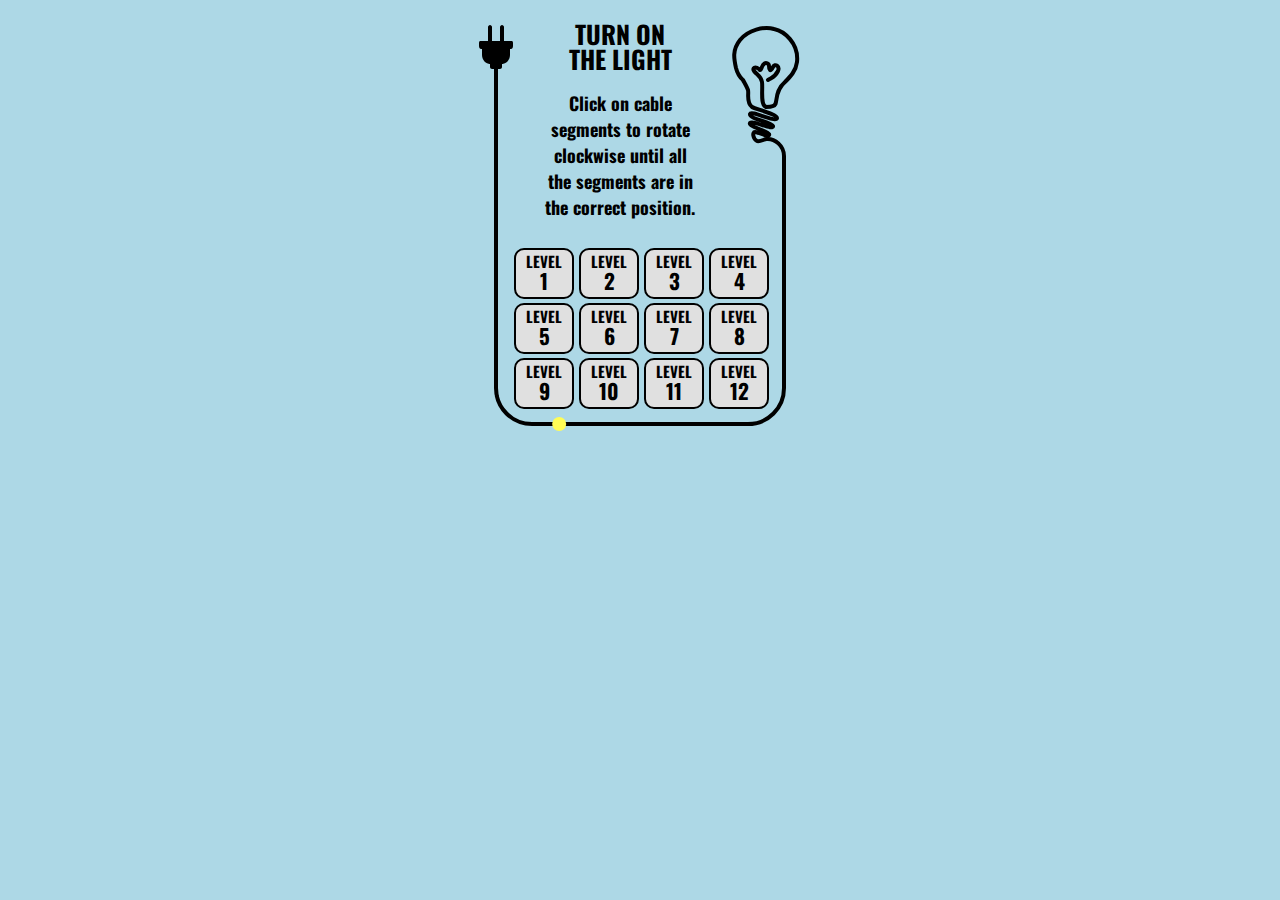
<file: bulbsgame.html>
<!DOCTYPE HTML>
<html>
    <head>
        <meta name="viewport" content="width=device-width, initial-scale=1.0">
        <meta charset="utf-8">
        <link href="https://fonts.googleapis.com/css?family=Oswald:700" rel="stylesheet">
        <title>Turn On the Light</title>
        <script src="https://ajax.googleapis.com/ajax/libs/jquery/3.2.1/jquery.min.js"></script>
        <script src="https://hammerjs.github.io/dist/hammer.js"></script>
        <style>
          body {
    font-family: 'Oswald', sans-serif;
    font-size:25px;
    font-weight:bold;
    margin:0 0 0 0;
    background-color: lightblue;
    overflow: auto;
}
body::-webkit-scrollbar {
    display: none;
}
* {
    -webkit-touch-callout:none;
    -webkit-user-select:none;
    -moz-user-select:none;
    -ms-user-select:none;
    user-select:none;
}
#game {
    position:relative;
    margin:auto;
    width:360px;
    height:460px;
    border-radius: 10px;
}
circle,polyline,path,line {
    display:none;
}
#paths path,#paths line,#paths circle {
    display:block;
}
#complete circle,#complete path {
    display:block;
}
.blocks {
    position:absolute;
    width:72px;
    height:72px;
    display:none;
    z-index:400;
}
#complete {
    position:absolute;
    top:0;
    left:0;
    width:360px;
    height:460px;
    z-index:200;
    display:none;
}
#lighton {
    position:absolute;
    top:0;
    right:0;
    width:120px;
    height:173px;
    background-image:url(https://i.imgur.com/tTabsv6.png);
}
.b_levels {
    position:absolute;
    width:56px;
    height:47px;
    border:2px solid;
    background-color:#e0e0e0;
    border-radius:10px;
    font-size:15px;
    cursor:pointer;
    z-index:400;
}
.b_levels div {
    position:absolute;
    top:15px;
    left:0;
    width:100%;
    font-size:21px;
}
.btn {
    position:absolute;
    top: 127px;
    border:2px solid;
    background-color:#e0e0e0;
    border-radius:10px;
    font-size:15px;
    cursor:pointer;
    padding:5px 10px 5px 10px;
    display:none;
    z-index:200;
}

        </style>
    </head>
    <body>
        <div id="game">
            <svg id="paths" xmlns="http://www.w3.org/2000/svg" xmlns:xlink="http://www.w3.org/1999/xlink" width="360px" height="460px" viewBox="0 0 360 460" E="xMidYMid meet">
                <path fill="#000000" d="M21 41l7 0 0 -14c0,-1 1,-2 2,-2 1,0 2,1 2,2l0 14 8 0 0 -14c0,-1 1,-2 2,-2 1,0 2,1 2,2l0 14 7 0c1,0 2,0 2,2l0 3c0,2 -1,3 -2,3l-1 0 0 6c0,5 -4,9 -8,9l0 3c0,1 -1,2 -2,2l-8 0c-1,0 -2,-1 -2,-2l0 -3c-4,0 -8,-4 -8,-9l0 -6 -1 0c-1,0 -2,-1 -2,-3l0 -3c0,-2 1,-2 2,-2z"/>
                <line fill="none" stroke="#000000" stroke-width="4" x1="36" y1="68" x2="36" y2= "172" />
                <path fill="none" stroke="#000000" stroke-width="4" stroke-linecap="round" d="M324 172l0 -16c0,-10 -9,-18 -18,-17 -3,1 -7,3 -9,2 -4,-2 -5,-9 -2,-9 2,0 16,6 14,2 0,-2 -21,-8 -19,-11 3,-3 24,8 23,3 -1,-4 -24,-7 -23,-12 1,-4 26,9 27,4 0,-4 -22,-9 -25,-11 -6,-5 -3,-13 -4,-17 -1,-3 -4,-8 -5,-10 -1,-1 -5,-4 -7,-12 -2,-9 -4,-18 4,-28 8,-10 24,-14 34,-11 10,2 25,14 23,33 -1,9 -7,15 -12,20 -12,10 -6,23 -12,24 -2,1 -4,1 -7,1 -6,-2 -3,-18 -4,-25 -1,-6 -5,-7 -8,-11 -2,-3 1,-5 5,-2 2,3 2,-1 4,-4 3,-4 6,-1 6,1 0,3 1,7 4,1 2,-4 7,-1 5,4 -3,6 -5,6 -10,9"/>
                <path id="mainpath" fill="none" stroke="#000000" stroke-width="4" d="M36 68l0 104 0 216c0,20 16,36 36,36l216 0c20,0 36,-16 36,-36l0 -216"/>
                <circle id="maincircle" fill="#fffd56" cx="0" cy="0" r="7">
                    <animateMotion dur="1.5s" calcmode="linear" repeatCount="indefinite">
                    <mpath xlink:href="#mainpath"/>
                </circle>
            </svg>
            <div style="position:absolute;top:15px;left:0;width:320px;text-align:center;">TURN ON</div>
            <div style="position:absolute;top:40px;left:0;width:320px;text-align:center;">THE LIGHT</div>
            <div id="level" style="position:absolute;top:70px;left:0;width:320px;text-align:center;font-size:21px;display:none;">Level: <span>0</span></div>
            <div id="moves" style="position:absolute;top:95px;left:0;width:320px;text-align:center;font-size:21px;display:none;">Moves: <span>0</span></div>
            <svg id="complete" xmlns="http://www.w3.org/2000/svg" xmlns:xlink="http://www.w3.org/1999/xlink" width="360px" height="460px" viewBox="0 0 360 460" E="xMidYMid meet">
            </svg>
            <div id="lighton"></div>
            <div id="info" style="position:absolute;top:90px;left:50px;width:220px;height:auto;font-size:18px;text-align:center;">
                Click on cable<br>
                segments to rotate<br>
                clockwise until all<br>
                the segments are in<br>
                the correct position.
            </div>
            <div id="div_levels" style="position:absolute;top:248px;left:52px;width:260px;height:165px;font-size:18px;text-align:center;"></div>
            <div class="btn" id="b_menu" style="left:85px;">MENU</div>
            <div class="btn" id="b_next" style="left:150px;">NEXT LEVEL</div>
        </div>
        <script>
          /*
	TURN ON THE LIGHT
	CREATED BY: VITRUVIAN
	APRIL 05, 2018
*/
var playing = true;
// levels.length = 12 (number of levels)
// each element of levels array is composed of an array
// The game board is a 5x4 matrix
// I define values for the sides of
// each cell of the 5x4 matrix:
// 1 = top
// 2 = right
// 3 = bottom
// 4 = left
// each element of this sub array defines
// the piece (.blocks) of the game starting top-left
// each of the values define what to show,
// example: 141_90
	// 14 indicates that the curved line
	// will go from top (1) to left (4)
	// the third caharacter is a 1
	// this indicates where to draw the arrow
	// as this 3rd character is 1,
	// the arrow will be shown at top
	// the underscore separates the arrow
	// definition from the initial rotation (deg)
	// this deg values can be 0 (no rotation al all)
	// is deg===0 then the brick background is shown
// there are some special values for this elements:
	// x = brick with a cross
	// y = brick with top-right & bottom-left lines
	// z = brick with top-left & bottom-right lines
var levels = [
	["122_0","242_90","242_0","242_-90","141_0"],
	["122_180","343_0","","232_0","141_90","","122_90","242_-90","141_-90"],
	["x","343_90","232_-90","244_180","131_90","122_-90","242_-180","y","z","141_90","","122_-90","122_-90","141_90"],
	["133_90","343_-90","232_180","242_90","141_-90","122_90","y","121_90","x","344_-90","233_90","122_-90","343_90","z","141_180","121_90","242_0","122_180","141_90"],
	["122_90","343_180","232_90","242_180","141_-90","233_180","z","x","y","344_180","133_90","y","z","z","141_90","122_180","242_-90","141_180","233_180","121_-90"],
	["y","242_90","343_-90","232_180","z","232_90","242_180","x","141_180","141_180","131_90","122_180","x","244_-90","344_90","122_0","244_180","144_90","122_90","144_0"],
	["122_90","343_-90","232_180","242_-90","141_-90","233_180","z","z","242_90","343_90","133_180","121_180","x","344_90","133_-90","122_-90","242_90","141_180","121_180","144_90"],
	["133_-90","232_90","343_180","232_180","141_90","122_0","z","y","y","344_-90","232_180","z","y","x","141_90","121_-90","144_180","121_90","144_90","144_-90"],
	["122_90","242_-90","343_90","344_180","131_-90","233_90","244_90","144_180","z","141_180","133_-90","121_-90","z","y","344_90","122_-90","242_180","141_-90","122_180","141_90"],
	["133_-90","233_180","344_180","232_90","141_-90","122_-90","y","x","z","343_90","233_180","z","x","141_-90","133_90","122_180","141_-90","121_90","244_180","144_-90"],
	["122_180","343_-90","232_90","343_-90","131_90","233_180","144_90","131_-90","133_180","131_-90","133_90","232_00","z","z","141_180","122_90","141_-90","122_-90","141_180"],
	["133_180","232_180","242_-90","343_90","131_90","122_180","x","343_90","122_-90","141_180","233_90","x","x","244_180","344_-90","122_-90","141_180","122_90","242_180","141_-90"]
];
// toverify array contain the matrix elements to be verify,
// when rotation degree for each elements of toverify iz zero
// then the level is complete - see verify() function
var toverify = [
	[1,3],
	[0,4,6,7,8],
	[4,5,6,9,12,13],
	[0,2,3,4,5,7,9,11,12,14,17,18],
	[0,1,2,3,4,5,10,15,16,17],
	[1,2,3,5,6,8,10,16,17],
	[0,1,2,3,4,5,8,9,10,11,13,14,15,16,17,18,19],
	[0,1,2,3,4,5,9,10,14,15,16,17,18],
	[0,1,2,4,5,6,7,9,10,14,15,16,17,18,19],
	[0,1,2,3,4,5,9,10,13,14,15,16,17,18,19],
	[0,1,2,3,4,5,6,7,8,9,10,11,14,15,16,17,18,19],
	[0,1,2,3,4,5,7,8,9,10,13,14,15,16,17,18,19]
];
// completed_paths is an array with SVG paths to show
// the animation when a level is completed
var completed_paths = [
	'<path id="motionpath" fill="none" stroke="#000000" stroke-width="4" d="M36 68l0 104c0,20 16,36 36,36l216 0c20,0 36,-16 36,-36"/>',
	'<path id="motionpath" fill="none" stroke="#000000" stroke-width="4" d="M36 68l0 104c0,20 16,36 36,36 20,0 36,16 36,36 0,20 16,36 36,36l72 0c20,0 36,-16 36,-36 0,-20 16,-36 36,-36 20,0 36,-16 36,-36"/>',
	'<path id="motionpath" fill="none" stroke="#000000" stroke-width="4" d="M36 68l0 104 0 72c0,20 16,36 36,36l72 0c20,0 36,16 36,36 0,20 16,36 36,36 20,0 36,-16 36,-36m0 0c0,-20 16,-36 36,-36 20,0 36,-16 36,-36l0 -72"/>',
	'<path id="motionpath" fill="none" stroke="#000000" stroke-width="4" d="M36 68l0 104 0 72c0,20 16,36 36,36 20,0 36,16 36,36 0,20 16,36 36,36 20,0 36,16 36,36 0,20 16,36 36,36 20,0 36,-16 36,-36 0,-20 16,-36 36,-36 20,0 36,-16 36,-36 0,-20 -16,-36 -36,-36l-72 0c-20,0 -36,-16 -36,-36 0,-20 16,-36 36,-36l72 0c20,0 36,-16 36,-36"/>',
	'<path id="motionpath" fill="none" stroke="#000000" stroke-width="4" d="M36 68l0 104c0,20 16,36 36,36 20,0 36,16 36,36 0,20 -16,36 -36,36 -20,0 -36,16 -36,36l0 72c0,20 16,36 36,36l72 0c20,0 36,-16 36,-36 0,-20 16,-36 36,-36 20,0 36,-16 36,-36 0,-20 -16,-36 -36,-36l-72 0c-20,0 -36,16 -36,36 0,20 16,36 36,36 20,0 36,-16 36,-36l0 -72c0,-20 16,-36 36,-36l72 0c20,0 36,-16 36,-36"/>',
	'<path id="motionpath" fill="none" stroke="#000000" stroke-width="4" d="M36 68l0 104c0,20 16,36 36,36l72 0c20,0 36,16 36,36l0 72 0 72c0,20 -16,36 -36,36l-72 0c-20,0 -36,-16 -36,-36l0 -72c0,-20 16,-36 36,-36l72 0 72 0c20,0 36,-16 36,-36 0,-20 16,-36 36,-36 20,0 36,-16 36,-36"/>',
	'<path id="motionpath" fill="none" stroke="#000000" stroke-width="4" d="M36 68l0 104c0,20 16,36 36,36 20,0 36,16 36,36 0,20 -16,36 -36,36 -20,0 -36,16 -36,36l0 72c0,20 16,36 36,36l72 0c20,0 36,-16 36,-36l0 -72c0,-20 16,-36 36,-36l72 0c20,0 36,16 36,36l0 72c0,20 -16,36 -36,36 -20,0 -36,-16 -36,-36 0,-20 -16,-36 -36,-36l-72 0c-20,0 -36,-16 -36,-36 0,-20 16,-36 36,-36 20,0 36,-16 36,-36 0,-20 16,-36 36,-36l72 0c20,0 36,-16 36,-36"/>',
	'<path id="motionpath" fill="none" stroke="#000000" stroke-width="4" d="M36 68l0 104 0 72c0,20 16,36 36,36 20,0 36,-16 36,-36 0,-20 16,-36 36,-36 20,0 36,16 36,36 0,20 16,36 36,36 20,0 36,16 36,36l0 72c0,20 -16,36 -36,36 -20,0 -36,-16 -36,-36 0,-20 -16,-36 -36,-36 -20,0 -36,16 -36,36 0,20 -16,36 -36,36 -20,0 -36,-16 -36,-36 0,-20 16,-36 36,-36 20,0 36,-16 36,-36 0,-20 16,-36 36,-36 20,0 36,16 36,36 0,20 16,36 36,36l72 0c20,0 36,-16 36,-36 0,-20 -16,-36 -36,-36 -20,0 -36,-16 -36,-36 0,-20 16,-36 36,-36 20,0 36,-16 36,-36"/>',
	'<path id="motionpath" fill="none" stroke="#000000" stroke-width="4" d="M36 68l0 104c0,20 16,36 36,36l72 0c20,0 36,16 36,36 0,20 -16,36 -36,36l-72 0c-20,0 -36,16 -36,36l0 72c0,20 16,36 36,36l72 0c20,0 36,-16 36,-36 0,-20 16,-36 36,-36 20,0 36,16 36,36 0,20 16,36 36,36 20,0 36,-16 36,-36 0,-20 -16,-36 -36,-36 -20,0 -36,-16 -36,-36 0,-20 16,-36 36,-36 20,0 36,-16 36,-36l0 -72"/>',
	'<path id="motionpath" fill="none" stroke="#000000" stroke-width="4" d="M36 68l0 104 0 72c0,20 16,36 36,36 20,0 36,16 36,36 0,20 -16,36 -36,36 -20,0 -36,16 -36,36 0,20 16,36 36,36 20,0 36,-16 36,-36 0,-20 16,-36 36,-36l72 0c20,0 36,-16 36,-36 0,-20 16,-36 36,-36 20,0 36,16 36,36l0 72c0,20 -16,36 -36,36l-72 0c-20,0 -36,-16 -36,-36l0 -72 0 -72c0,-20 -16,-36 -36,-36 -20,0 -36,16 -36,36 0,20 16,36 36,36l72 0c20,0 36,-16 36,-36 0,-20 16,-36 36,-36 20,0 36,-16 36,-36"/>',
	'<path id="motionpath" fill="none" stroke="#000000" stroke-width="4" d="M36 68l0 104c0,20 16,36 36,36 20,0 36,16 36,36 0,20 -16,36 -36,36 -20,0 -36,16 -36,36l0 72c0,20 16,36 36,36 20,0 36,-16 36,-36 0,-20 16,-36 36,-36 20,0 36,-16 36,-36l0 -72c0,-20 16,-36 36,-36 20,0 36,16 36,36l0 72c0,20 -16,36 -36,36 -20,0 -36,16 -36,36 0,20 16,36 36,36 20,0 36,-16 36,-36 0,-20 16,-36 36,-36 20,0 36,-16 36,-36l0 -72 0 -72"/>',
	'<path id="motionpath" fill="none" stroke="#000000" stroke-width="4" d="M36 68l0 104 0 72c0,20 16,36 36,36l72 0c20,0 36,16 36,36l0 72c0,20 16,36 36,36l72 0c20,0 36,-16 36,-36 0,-20 -16,-36 -36,-36l-72 0 -72 0 -72 0c-20,0 -36,16 -36,36 0,20 16,36 36,36 20,0 36,-16 36,-36l0 -72 0 -72c0,-20 16,-36 36,-36l72 0c20,0 36,16 36,36 0,20 16,36 36,36 20,0 36,-16 36,-36l0 -72"/>'
];
$(document).ready(function() {
	$("body").delegate("#b_next","click",function() {
		var level = parseInt($("#level span").html());
		show_level(level);
	});
	$("body").delegate("#b_menu","click",function() {
		$("body").css("background-color","#f0f0f0");
		$("#complete").html("");
		$("#b_menu,#b_next,#level,#moves").hide();
		$("#info,#mainpath,#maincircle,#div_levels,#lighton").show();
		$(".blocks").remove();
	});
	$("body").delegate(".b_levels","click",function() {
		var level = parseInt($(this).children("div").html());
		$("#info,#div_levels").hide();
		$("#mainpath,#maincircle").hide();
		show_level(level-1);
	});
	$("body").delegate(".blocks","click",function() {
		// rotates the block 90 deg clockwise
		if (playing) {
			blocked = parseInt($(this).data("blocked"));
			if (blocked===0) {
				$(".blocks").css("z-index",100);
				angle = parseInt($(this).data("angle"))+90;
				$(this).css({
					"transition":"200ms linear all",
					"z-index":"101",
					"transform:":"rotate("+angle+"deg)",
					"-moz-transform":"rotate("+angle+"deg)",
					"-webkit-transform":"rotate("+angle+"deg)",
					"-o-transform":"rotate("+angle+"deg)",
					"-ms-transform":"rotate("+angle+"deg)",
					"-khtml-transform":"rotate("+angle+"deg)"
				});
				$(this).data("angle",angle);
				moves = parseInt($("#moves span").html());
				$("#moves span").html(moves+1);
				verify();
			}
		}
	});
	show_level_buttons();
});
function show_level_buttons() {
	var level = 1;
	for (var i=0;i<3;i++) {
		for (var j=0;j<4;j++) {
			bhtml = '<div class="b_levels" style="top:'+(i*55)+'px;left:'+(2+j*65)+'px;">LEVEL<div>'+level+'</div></div>';
			$("#div_levels").append(bhtml);
			level++;
		}
	}
}
function verify() {
	// see if all block's rotation angle is zero
	// using javascript mod
	complete = true;
	var level = parseInt($("#level span").html());
	var verify_paths = toverify[level-1];
	for (var i=0;i<verify_paths.length;i++) {
		angle = parseInt($("#block_"+verify_paths[i]).data("angle"));
		mod = angle%360;
		if (mod!=0) {
			complete = false;
		}
	}
	if (complete) {
		playing = false;
		completed();
	}
}
function completed() {
	// show the level completed_paths
	$(".a1,.a2,.a3,.a4").hide();
	$(".blocks circle,.blocks path,.blocks line").hide();
	$(".blocks").css({
		"cursor":"default",
		"background-image":"url()"
	});
	var level = parseInt($("#level span").html());
	$("#complete path:eq("+(level-1)+")").show();
	var completed_path = completed_paths[level-1];
	html = completed_path;
	html += '<circle id="mover" fill="#fffd56" cx="0" cy="0" r="7">';
	html += '</circle>'
	$("#complete").html(html).show();
	var myPath = document.getElementById("motionpath");
	var length = myPath.getTotalLength();
	var speed = length/400;
	html = '<animateMotion dur="'+speed+'s" calcmode="linear" repeatCount="indefinite">';
	html += '<mpath xlink:href="#motionpath"/>';
	$("#complete circle").html(html);
	var level = parseInt($("#level span").html());
	$(".b_levels:eq("+(level-1)+")").css({
		"border":"2px solid #006100",
		"color":"#006100",
		"background-color":"#ffffff"
	});
	if (level<12) {
		$("#b_next").show();
	}
	$("body").css("background-color","#f0f0f0");
	$("#lighton").show();
}
function show_blocks() {
	var paths = '<svg xmlns="http://www.w3.org/2000/svg" xmlns:xlink="http://www.w3.org/1999/xlink" width="72px" height="72px" viewBox="0 0 72 72" E="xMidYMid meet">';

	paths += '<circle fill="#9a9a9a" cx="36" cy="36" r="36"/>';

	paths += '<polyline fill="none" class="a1" stroke="#000000" stroke-width="4" stroke-linecap="round" points="49,13 36,0 23,13 "/>';
	paths += '<polyline fill="none" class="a2" stroke="#000000" stroke-width="4" stroke-linecap="round" points="59,23 72,36 59,49 "/>';
	paths += '<polyline fill="none" class="a3" stroke="#000000" stroke-width="4" stroke-linecap="round" points="49,59 36,72 23,59 "/>';
	paths += '<polyline fill="none" class="a4" stroke="#000000" stroke-width="4" stroke-linecap="round" points="13,23 0,36 13,49 "/>';

	paths += '<path fill="none" class="p12" stroke="#000000" stroke-width="4" d="M36 0c0,20 16,36 36,36"/>';
	paths += '<path fill="none" class="p23" stroke="#000000" stroke-width="4" d="M36 72c0,-20 16,-36 36,-36"/>';
	paths += '<path fill="none" class="p34" stroke="#000000" stroke-width="4" d="M36 72c0,-20 -16,-36 -36,-36"/>';
	paths += '<path fill="none" class="p14" stroke="#000000" stroke-width="4" d="M36 0c0,20 -16,36 -36,36"/>';

	paths += '<line fill="none" class="p13" stroke="#000000" stroke-width="4" x1="36" y1="0" x2="36" y2= "72" />';
	paths += '<line fill="none" class="p24" stroke="#000000" stroke-width="4" x1="72" y1="36" x2="0" y2= "36" />';
	paths += '';
	paths += '</svg>';
	var c = 0;
	for (var i=0;i<4;i++) {
		for (var j=0;j<5;j++) {
			$("#game").append("<div class='blocks' id='block_"+c+"' data-angle='0' style='top:"+(172+i*72)+"px;left:"+(j*72)+"px;'>"+paths+"</div>");
			c++;
		}
	}
}
function show_level(level) {
	// show blocks according level
	$("body").css("background-color","#c0c0c0");
	playing = true;
	$("#complete").html("").hide();
	$(".blocks").remove();
	show_blocks();
	$("#level span").html(level+1);
	$("#moves span").html(0);
	$("#level,#moves,#b_menu").show();
	$("#lighton,#b_next").hide();
	level_paths = levels[level];
	$(".blocks").css({
		"background-image":"url(https://i.imgur.com/0Fc0TuZ.png)",
		"cursor":"default"
	}).data("angle","0").data("blocked","1").show();
	$(".blocks circle,.blocks polyline,.blocks path,.blocks line").hide();
	for (var i=0;i<level_paths.length;i++) {
		path = level_paths[i];
		switch (path) {
			case "":
				break;
			case "x":
				$(".blocks:eq("+i+") .p13").show();
				$(".blocks:eq("+i+") .p24").show();
				break;
			case "y":
				$(".blocks:eq("+i+") .p12").show();
				$(".blocks:eq("+i+") .p34").show();
				break;
			case "z":
				$(".blocks:eq("+i+") .p23").show();
				$(".blocks:eq("+i+") .p14").show();
				break;
			default:
				arrow = path.substr(2,1);
				angle = parseInt(path.substr(4));
				path = path.substr(0,2);
				$(".blocks:eq("+i+") .p"+path).show();
				bgi = ""
				if (angle!==0) {
					$(".blocks:eq("+i+") .a"+arrow).show();
					$(".blocks:eq("+i+") circle").show();
					$(".blocks:eq("+i+")").css({
						"background-image":"url()",
						"cursor":"pointer"
					}).data("angle",angle).data("blocked",0);
					rotate_block(i,angle);
				}
				break;
		}
	}
}
function rotate_block(n,angle) {
	$(".blocks:eq("+n+")").css({
		"transform:":"rotate("+angle+"deg)",
		"-moz-transform":"rotate("+angle+"deg)",
		"-webkit-transform":"rotate("+angle+"deg)",
		"-o-transform":"rotate("+angle+"deg)",
		"-ms-transform":"rotate("+angle+"deg)",
		"-khtml-transform":"rotate("+angle+"deg)",
	}).data("angle",angle);
}

        </script>
    </body>
</html>
</file>
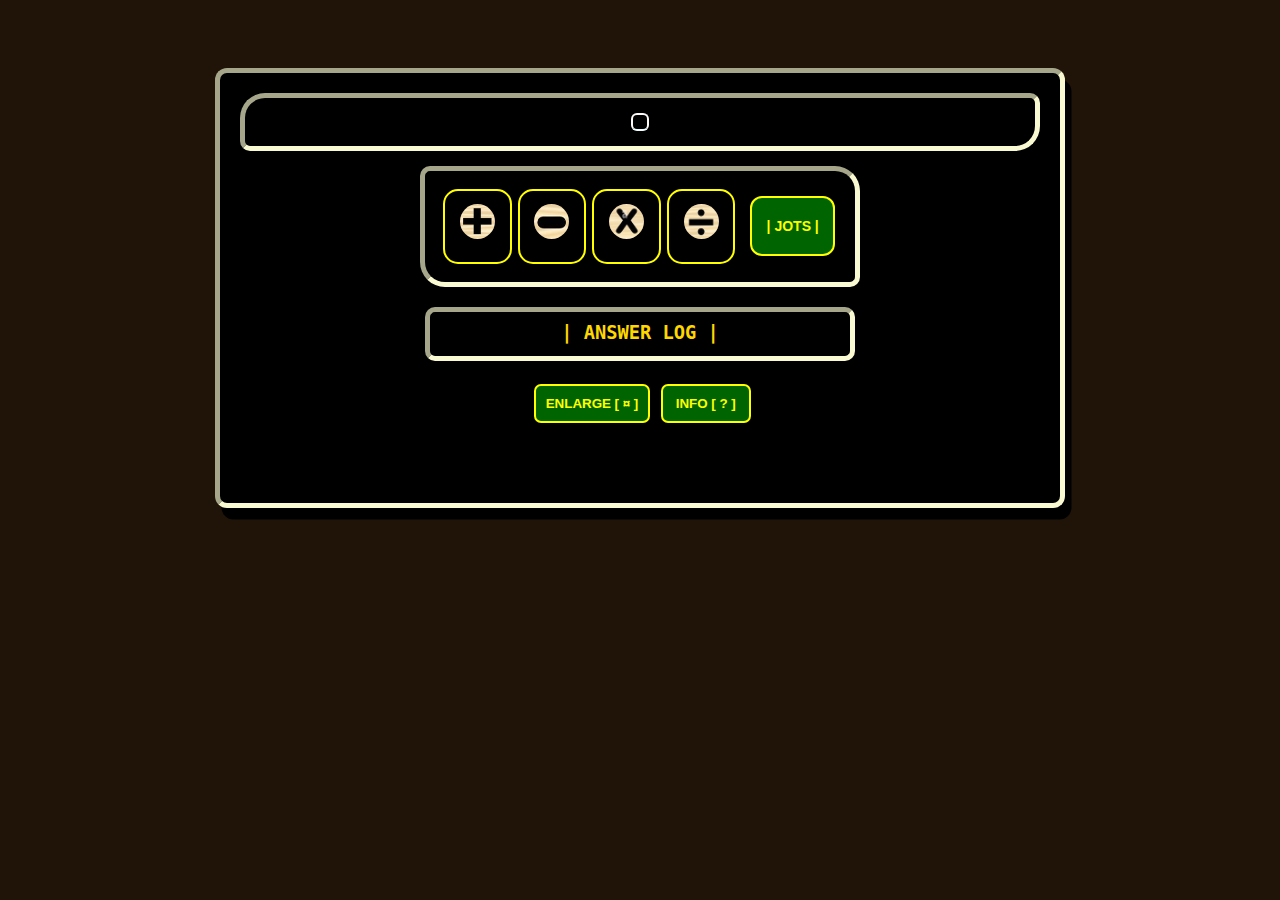
<file: Calc&Jot V1.8.html>
<!DOCTYPE html>
<html>
  <head>
    <meta name="keywords" content="HTML5, CSS3, JavaScript">
    <meta name="description" content="Simple calculator program of my making..">
    <meta name="author" content="Martin Lalus">
    <meta name="viewport" content="width=device-width, initial-scale=0.7">
    <title>Calc&Jot V1.8 (2025 remake)</title>
    <link rel="preconnect" href="https://fonts.googleapis.com">
    <link rel="preconnect" href="https://fonts.gstatic.com" crossorigin>
    <link href="https://fonts.googleapis.com/css2?family=Kanit&display=swap" rel="stylesheet">
    <link rel="preconnect" href="https://fonts.googleapis.com">
    <link rel="preconnect" href="https://fonts.gstatic.com" crossorigin>
    <link href="https://fonts.googleapis.com/css2?family=Belanosima&display=swap" rel="stylesheet">
	<style>
* {
  padding: 0;
  margin: 0;
  font-weight: bold;
  font-family: Arial, sans-serif;
  border-radius: 30px;
  text-align: center;
}
body {
  background-color: #201408;
  background-repeat: no-repeat;
  background-size: cover;
  padding: 25px;
  height: 525px;
  overflow: auto;
  display: flex;
  flex-direction: row;
}
body::-webkit-scrollbar {
  display: none;
}
.flexbox-styles {
  display: flex;
  justify-content: center;
  align-items: center;
}
.panel-wrapper {
  background-color: black;
  padding: 20px 20px 10px 20px;
  width: 800px;
  height: 400px;
  overflow-y: auto;
  border: 5px inset #FAFAD2;
  box-shadow: 6.5px 11.5px;
  border-radius: 12px;
}

.panel-wrapper:hover {
  border: 5px solid #FAFAD2;
  background-color: midnightblue;
}
.top-header {
  background-color: black;
  color: yellow;
  border: 2px solid snow;
  letter-spacing: 1px;
  font-family: 'Belanosima', monospace, sans-serif;
  font-size: 15px;
  padding: 7px;
  border-radius: 6px;
  border-bottom: 2px solid azure;
}

.inputs-wrapper {
  background-color: transparent;
  padding: 15px;
  margin-bottom: 15px;
  border-radius: 25px 10px;
  border-style: double;
  box-shadow: 5px 10px;
  border: 5px inset #FAFAD2;
  transition: background-image 0.7s;
}
.inputs-wrapper:hover {
  border: 5px outset #FAFAD2;
}
.value-input {
  background-color: black;
  padding: 10px;
  color: yellow;
  box-shadow: 2px 2px 2px yellow;
  margin: 8px;
  width: 70px;
  border: 2px solid yellow;
  border-radius: 10px;
  font-size: 20px;
}
.value-input:hover {
  color: aliceblue;
}
.operators-wrapper {
  background-color: transparent;
  width: 400px;
  padding: 15px;
  justify-content: center;
  margin: 0 auto;
  margin-bottom: 20px;
  border: 5px inset #FAFAD2;
  border-radius: 10px 25px;
  box-shadow: 5px 10px;
}
.operators-wrapper:hover {
  border: 5px outset #FAFAD2;
}
.operator {
  background-color: transparent;
  padding: 10px;
  margin: 3px;
  width: 80px;
  height: fit-content;
  box-shadow: 2.5px 2.5px;
  font-size: 30px;
  font-family: 'Belanosima', sans-serif;
  border: 2px solid yellow;
  border-radius: 15px;
  transition: width 0.8s, height 0.8s, background-color 0.8s;
}
.operator:hover {
  width: 76px;
  height: 70px;
  padding: 10px;
  background-color: #201408;
  cursor: pointer;
}
#ans-btn {
  background-color: black;
  color: yellow;
  font-size: 12px;
  padding: 5px;
  width: 65px;
  height: 50px;
  border-radius: 15%;
  border: none;
}
#ans-btn:hover {
  padding: 6px;
  color: yellow;
}
.mark {
  background-color: transparent;
  color: yellow;
  width: fit-content;
  font-size: 30px;
  margin: 0 auto;
  font-weight: bold;
  font-family: 'Belanosima', sans-serif;
  border: 3px solid transparent;
  border-radius: 10px;
}
.mark:hover {
  color: yellow;
  background-color: transparent;
  border: 3px solid black;
}
.note-option {
  background-color: darkgreen;
  box-shadow: 0;
  border: 2px solid yellow;
  border-radius: 12px;
  font-size: 14px;
  color: yellow;
  text-align: center;
  padding: 10px;
  margin: 5px;
  margin-left: 12px;
  width: 100px;
  height: 60px;
  transition: width 0.7s, height 0.7s, box-shadow 0.7s;
}
.note-option:hover {
  width: 100px;
  hei ght: 60px;
  padding: 12px;
  box-shadow: 2px 2.5px;
  background-color: darkblue;
  color: yellow;
}
.result-panel {
  background-color: black;
  font-weight: bold;
  font-size: 22.5px;
  font-family: monospace, sans-serif;
  width: 300px;
  height: fit-content;
  margin: 0 auto;
  margin-top: 5px;
  color: yellow;
  margin-bottom: 10px;
  padding: 7.5px;
  transition: padding 0.7s, font-size 0.7s;
  border: none;
  border-radius: 5px;
}
.result-panel:hover {
  color: yellow;
}

.result-panel:hover {
  padding: 9.5px;
  font-size: 25px;
  font-weight: bold;
  border: none;
  background-color: yellow;
  color: snow;
}
.clear-btn {
  padding: 10px;
  width: fit-content;
  height: fit-content;
  background-color: darkgreen;
  box-shadow: 1px 1px 1px black;
  border: 2px solid yellow;
  margin: 3px;
  color: yellow;
  margin-bottom: 16px;
  transition: width 0.7s, box-shadow 0.6s;
}
.clear-btn:hover {
  padding: 11px;
  cursor: pointer;
}
.extra-content {
  width: 700px;
  height: 470px;
  padding: 0;
  background-color: darkcyan;
  display: flex;
  justify-content: center;
  align-items: center;
  flex-direction: column;
  border: 5px double whitesmoke;
  border-radius: 15px;
  transition: border 0.6s;
}
.extra-content:hover {
  border: 6px solid snow;
  background-color: darkslategrey;
}
.note-panel {
  width: 95%;
  height: 200px;
  background-color: black;
  margin-top: 10px;
  margin-bottom: 10px;
  padding: 5px;
  transition: border 0.6s;
  overflow: auto;

}
.note-panel::-webkit-scrollbar {
  display: none;
}
.note-panel:hover {
  border: 6px solid snow;
}
.note-field {
  width: 90%;
  color: white;
  height: fit-content;
  padding: 10px 6px 10px 6px;
  font-family: monospace, Arial;
  font-size: 20px;
  margin-top: 5px;
  margin-bottom: 10px;
  letter-spacing: 2px;
  border-radius: 20px 10px;
  border: 5px inset cyan;
  background-color: black;
  resize: none;
}
.note-field::-webkit-scrollbar {
  display: none;
}
.note-field:hover {
  background-color: darkcyan;
  color: white;
  border: 6px outset orange;
}
.note-btn {
  width: fit-content;
  height: fit-content;
  padding: 5px;
  margin-top: 5px;
  margin-right: 8px;
  margin-bottom: 5px;
  font-size: 14px;
  font-family: 'Belanosima', monospace, sans-serif;
  font-weight: bold;
  letter-spacing: 1.5px;
  border: none;
  box-shadow: 3.5px 3.5px 4px whitesmoke;
  border-radius: 5px;
  background-color: darkslateblue;
  color: gold;
}
.note-btn:hover {
  background-color: lightsteelblue;
  color: darkslateblue;
  font-size: 16px;
  border: 3.5px solid gold;
  margin: 1px;
  box-shadow: 2.5px 2.5px 3px lightcyan;
}
.note-output {
  width: 95%;
  height: 58%;
  overflow-y: auto;
  background-color: black;
  border-radius: 10px;
  transition: border 0.6s;
  color: aliceblue;
  padding: 5px;
  margin-bottom: 15px;
  text-align: left;
}
.note-output::-webkit-scrollbar {
  display: none;
}
.note-output:hover {
  opacity: 1;
}
.note {
  background-color: firebrick;
  border: none;
  margin: 5px;
  padding: 6px 7px 6px 7px;
  transition: font-size 0.5s;
  font-size: 12px;
  font-weight: bold;
  font-family: 'Belanosima', sans-serif;
  overflow-wrap: break-word;
  letter-spacing: 2px;
  line-height: 1.4;
}
.note:hover {
  color: azure;
  font-size: 14px;
  margin: 2px 0 2px 0;
}
.note-2 {
  background-color: indigo;
  margin: 5px;
  border-radius: 8px;
  border: none;
  padding: 6px 7px 6px 7px;
  transition: font-size 0.7s;
  font-size: 12px;
  font-weight: bold;
  font-family: 'Belanosima', sans-serif;
  color: orange;
  overflow-wrap: break-word;
  letter-spacing: 2px;
  line-height: 1.6;
  text-shadow: 1px 1px 1px black;
}
.note-2:hover {
  color: azure;
  font-size: 14px;
  margin: 2px 0 2px 0;
}
.note-3 {
  background-color: transparent;
  border-radius: 8px;
  border: none;
  margin: 5px;
  padding: 6px 7px 6px 7px;
  transition: font-size 0.7s;
  font-size: 12px;
  font-family: Verdana, Geneva, Tahoma, sans-serif;
  color: yellow;
  overflow-wrap: break-word;
  letter-spacing: 2px;
  text-shadow: 1px 1px 1px black;
}
.note-3:hover {
  background-color: darkblue;
  color: azure;
  font-size: 14px;
  margin: 2px 0 2px 0;
}
.start-btn {
  margin-top: 200px;
  padding: 10px;
  width: 200px;
  height: 100px;
  background-color: indigo;
}
.start-btn:hover {
  padding: 25px;
}
.back-btn {
  background-image: linear-gradient(darkblue, aqua);
  color: yellow;
  padding: 10px;
  margin: 6px;
  outline: snow solid 3px;
  opacity: 0.8;
}
.back-btn:hover {
  padding: 12.5px;
  outline: snow solid 3px;
  opacity: 1;
}
.personal-wrapper {
  background-color: #00758F;
  color: #00B2FF;
  font-size: 16px;
  letter-spacing: 1px;
  width: 300px;
  height: 200px;
}

.project-menu {
  width: 270px;
  height: 270px;
  background-color: black;
  color: aqua;
  margin-top: 100px;
  outline: greenyellow solid 10px;
  border-radius: 10%;
  padding: 15px;
  display: flex;
  flex-direction: column;
  justify-content: center;
  align-items: center;
}
.projects {
  width: 50%;
  height: 25px;
  padding: 12px;
  background-color: tomato;
  color: black;
  margin-bottom: 15px;
  text-decoration: none;
  font-family: Arial, Helvetica, sans-serif;
  font-weight: bold;
  font-style: oblique;
  border: 6px solid greenyellow;
  transition: width 0.7s;
}
.projects:hover {
  width: 85%;
}
span {
  background-color: darkblue;
  border: none;
  border-radius: 0;
  color: aqua;
  margin-top: 2px;
  padding: 2px 8px 2px 8px;
}
em {
  background-color: red;
  color: azure;
  padding: 3px;
}
.circles-cmd {
  width: 100%;
  height: 90%;
  border-radius: 5px;
  overflow-y: auto;
}
.circles-cmd::-webkit-scrollbar {
  display: none;
}
.counter-app {
  width: 100%;
  height: 100%;
  border-radius: 5px;
  overflow-y: auto;
}
.counter-app::-webkit-scrollbar {
  display: none;
}
strong {
  background: linear-gradient(#efd5ff, #515ada);
  border: none;
  border-radius: 5px;
  padding: 2px;
}
.theme-option {
  padding: 5px;
  margin: 2px 6px 2px 6px;
  background-color: black;
  color: azure;
  font-weight: 700;
  border: none;
  border-radius: 5px;
}
.theme-option:hover {
  cursor: pointer;
  padding: 6.5px;
}
.back-jots-btn {
  padding: 5px;
  width: 100px;
  height: 60px;
  background-color: darkgreen;
  box-shadow: 0;
  border: 2px solid yellow;
  margin-left: 5px;
  margin-top: 13px;
  color: snow;
  margin-bottom: 16px;
  transition: width 0.7s, box-shadow 0.6s;
}
.back-jots-btn:hover {
  padding: 6.5px;
  cursor: pointer;
  width: 107px;
  box-shadow: 2px 2px 3px snow;
  border: 2px solid yellow;
}

.dev-notes-key {
  padding: 10px;
  width: 90px;
  background-color: darkgreen;
  box-shadow: 1px 1px 1px black;
  border: 2px solid yellow;
  margin: 3px;
  color: yellow;
  margin-bottom: 16px;
  transition: width 0.7s, box-shadow 0.6s;
}
.dev-notes-key:hover {
  padding: 11.5px;
}
.dev-notes-panel {
  width: 95%;
  height: fit-content;
  padding: 11.5px;
  background-color: #00758F;
}
.function-btns ul li {
  display: inline-block;
}
.dev-note {
  margin: 3.5px;
  font-size: 16px;
  font-weight: 800;
  font-family: monospace, Verdana, Arial, Helvetica, sans-serif;
  text-align: center;
  color: gold;
}
.dev-back-key {
  background-color: yellow;
  color: royalblue;
  padding: 10px;
  margin: 3px;
}
.dev-back-key:hover {
  color: snow;
  background-color: blue;
  padding: 11px;
}
.result-wrapper {
  background-color: transparent;
  width: 400px;
  margin: 0 auto;
  padding: 10px;
  max-height: 200px;
  margin-bottom: 20px;
  border: 5px inset #FAFAD2;
  border-radius: 10px;
  box-shadow: 5px 10px;
  overflow: auto;
}
.result-wrapper::-webkit-scrollbar {
  display: none;
}

.password-panel {
  width: 200px;
  height: 100px;
  background-color: darkslategrey;
  color: gold;
  padding: 7px;
  margin: 0 auto;
  border-radius: 10px;
}
.password-field {
  padding: 5px;
  border-radius: 7px;
  text-align: center;
}
.submit-btn {
  padding: 7px;
  margin: 2px;
  background-color: royalblue;
  color: gold;
  width: 90%;
}

.note-del {
  margin: 2px 0 2px 0;
  padding: 2px;
  font-size: 14px;
  transition: font-size 0.6s;
}
.note-del:hover {
  font-size: 16px;
}
</style>
  </head>
  <body class="light-themes flexbox-styles theme" id="main-screen">
    <!--<p id="app-title" style="text-align: center; color: cyan; margin-bottom: 8.5px; font-size: 20px; font-weight: bold; font-family: monospace, Helvetica, sans-serif; text-shadow: 4px 4px 5px red"; title="# Most recent version">CALC&JOT V1.8 ( 2025 REMAKE )</p> -->
    <section class="panel-wrapper" id="panel-wrapper">
      <div class="inputs-wrapper flexbox-styles" id="inputs-wrapper">
        <div class="top-header" id="top-header">
          
        </div>
      </div>
      <div class="operators-wrapper flexbox-styles theme" id="operators-wrapper">
        <button class="operator" title="add numbers" id="add"><h4 class="mark"><img src="Capture2.PNG" width="35px" height="35px"/></h4></button>
        <button class="operator" title="subtract numbers" id="subtract"><h4 class="mark"><img src="Capture4.PNG" width="35px" height="35px"/></h4></button>
        <button class="operator" title="multiply numbers" id="multiply"><h4 class="mark"><img src="Capture.PNG" width="35px" height="35px" /></h4></button>
        <button class="operator" title="divide numbers" id="divide"><h4 class="mark"><img src="Capture3.PNG" width="35px" height="35px" /></h4></button>
        <button class="note-option" title="link to Notes" id="xtra">| JOTS |</button>
      </div>
      <div class="result-wrapper" id="result-wrapper">
        <h3 style="font-weight: 800; font-family: monospace, Verdana, Geneva, Tahoma, sans-serif; color: gold; margin-bottom: 3px;"> | ANSWER LOG |</h3>
      </div>
      <div class="function-btns" id="function-btns">
        <ul id="function-list">
          <li><button id="clear-btn" class="clear-btn" style="display: none; border-radius: 7px">DELETE  [ X ]</button></li>
          <li><button id="enlarge-results" class="clear-btn" style="border-radius: 7px;">ENLARGE  [ ¤ ]</button></li>
          <li><button id="dev-notes-key" class="dev-notes-key clear-btn" style="border-radius: 7px;">INFO  [ ? ]</button></li>
        </ul>
      </div>
    </section>
    <script>
	  let startBtn = document.getElementById("start-btn");
    let addOperator = document.getElementById("add");
    let subtractOperator = document.getElementById("subtract");
    let multiplyOperator = document.getElementById("multiply");
    let divideOperator = document.getElementById("divide");
    let xtraButton = document.getElementById("xtra");
    let mainScreen = document.getElementById("main-screen");
    let panelWrapper = document.getElementById("panel-wrapper");
let inputsSection = document.getElementById("inputs-wrapper");
let operatorsWrapper = document.getElementById("operators-wrapper");
let operationOutcome;
let clearButton = document.getElementById("clear-btn");
let visitorInfo = prompt("What's your name? (press [OK] to continue as a guest user");
let welcomeMsg = alert("# AVAILABLE OPERATIONS [ + - × ÷ ]\n# MULTITOOL PROGRAM\n# SIMPLE FUNCTIONALITIES\n# Calc&Jot v1.8 (2025 remake)");
let topHeader = document.getElementById("top-header");
let calcSettingsBtn = document.getElementById("calc-settings-btn");
let personalWrapper = document.getElementById("personal-wrapper");
let notePiece = document.getElementById("note");
let notes = document.getElementsByClassName("note");
let noteLogArr = [];
let enlargeResults = document.getElementById("enlarge-results");

enlargeResults.onclick = function() {
  enlargeResults.style.display = "none";
  document.getElementById("dev-notes-key").style.display = "none";
  inputsSection.style.display = "none";
  operatorsWrapper.style.display = "none";
  document.getElementById("result-wrapper").style.height = "fit-content";

  const shrinkResults = document.createElement("button");
  shrinkResults.innerHTML = "Shrink";
  shrinkResults.setAttribute("class", "clear-btn");
  shrinkResults.setAttribute("id", "shrink-results");
  shrinkResults.style.borderRadius = "7px";                             // shrink result panel
  shrinkResults.style.marginTop = "10px";
  document.getElementById("function-list").appendChild(shrinkResults);

  shrinkResults.onclick = function() {
    shrinkResults.style.display = "none";
    document.getElementById("dev-notes-key").style.display = "block";
    enlargeResults.style.display = "block";
    inputsSection.style.display = "flex";
    operatorsWrapper.style.display = "flex";
    document.getElementById("result-wrapper").style.height = "fit-content";
  }
}



topHeader.innerHTML = visitorInfo.toUpperCase() + "\n" + "logged in";

if (visitorInfo == "") {
  visitorInfo = "Guest User";
  topHeader.innerText = visitorInfo.toUpperCase() + "\n" + "logged in";
} else {
  topHeader.innerText = visitorInfo.toUpperCase() + "\n" + "logged in";
}

addOperator.addEventListener("click", function() {
  topHeader.innerHTML = "Add";
  addOperator.style.display = "none";
  subtractOperator.style.display = "none";
  multiplyOperator.style.display = "none";
  divideOperator.style.display = "none";
  xtraButton.style.display = "none";
  operatorsWrapper.style.display = 'none';

  const addInput1 = document.createElement("input");
  addInput1.setAttribute("class", "value-input");
  addInput1.setAttribute("placeholder", "+");
  inputsSection.appendChild(addInput1);
  const addInput2 = document.createElement("input");
  addInput2.setAttribute("class", "value-input");
  addInput2.setAttribute("placeholder", "+");
  inputsSection.appendChild(addInput2);
  operationOutcome = document.createElement("button");
  operationOutcome.setAttribute("class", "operator");
  operationOutcome.setAttribute("id", "ans-btn");
  operationOutcome.innerHTML = "ENTER";
  operationOutcome.onclick = function() {
    topHeader.innerText = visitorInfo;
    clearButton.style.display = "block";
    addOperator.style.display = "block";
    subtractOperator.style.display = "block";
    multiplyOperator.style.display = "block";
    divideOperator.style.display = "block";
    xtraButton.style.display = "block";
    operatorsWrapper.style.display = 'flex';
    

    const resultPanel = document.createElement("div");
    resultPanel.setAttribute("class", "result-panel");
    resultPanel.setAttribute("id", "result-element");
    resultPanel.style.backgroundColor = "darkred";
    document.getElementById("result-wrapper").appendChild(resultPanel);
    const result = parseInt(addInput1.value) + parseInt(addInput2.value);
    resultPanel.innerHTML = addInput1.value + " + " + addInput2.value + " = " + result;
    addInput1.remove();
    addInput2.remove();
    operationOutcome.remove();
  }
  inputsSection.appendChild(operationOutcome);
});

subtractOperator.addEventListener("click", function() {
  topHeader.innerText = "Subtract";
  subtractOperator.style.display = "none";
  addOperator.style.display = "none";
  multiplyOperator.style.display = "none";
  divideOperator.style.display = "none";
  xtraButton.style.display = "none";
  operatorsWrapper.style.display = 'none';

  const subtractInput1 = document.createElement("input");
  subtractInput1.setAttribute("class", "value-input");
  subtractInput1.setAttribute("placeholder", "-");
  inputsSection.appendChild(subtractInput1);
  const subtractInput2 = document.createElement("input");
  subtractInput2.setAttribute("class", "value-input");
  subtractInput2.setAttribute("placeholder", "-");
  inputsSection.appendChild(subtractInput2);
  operationOutcome = document.createElement("button");
  operationOutcome.setAttribute("class", "operator");
  operationOutcome.setAttribute("id", "ans-btn");
  operationOutcome.innerHTML = "ENTER";
  operationOutcome.onclick = function() {
    topHeader.innerText = visitorInfo;
    clearButton.style.display = "block";
    subtractOperator.style.display = "block";
    addOperator.style.display = "block";
    subtractOperator.style.display = "block";
    multiplyOperator.style.display = "block";
    divideOperator.style.display = "block";
    xtraButton.style.display = "block";
    operatorsWrapper.style.display = 'flex';

    const resultPanel = document.createElement("div");
    resultPanel.innerHTML = "Your Result:";
    resultPanel.setAttribute("class", "result-panel");
    resultPanel.setAttribute("id", "result-element");
    resultPanel.style.backgroundColor = "darkred";
    document.getElementById("result-wrapper").appendChild(resultPanel);
    const result = parseInt(subtractInput1.value) - parseInt(subtractInput2.value);
    resultPanel.innerHTML = subtractInput1.value + " - " + subtractInput2.value + " = " + result;
    subtractInput1.remove();
    subtractInput2.remove();
    operationOutcome.remove();
  }
  inputsSection.appendChild(operationOutcome);
});

multiplyOperator.addEventListener("click", function() {
  topHeader.innerText = "Multiply";
  multiplyOperator.style.display = "none";
  addOperator.style.display = "none";
  subtractOperator.style.display = "none";
  divideOperator.style.display = "none";
  xtraButton.style.display = "none";
  operatorsWrapper.style.display = 'none';

  const multiplyInput1 = document.createElement("input");
  multiplyInput1.setAttribute("class", "value-input");
  multiplyInput1.setAttribute("placeholder", "x");
  inputsSection.appendChild(multiplyInput1);
  const multiplyInput2 = document.createElement("input");
  multiplyInput2.setAttribute("class", "value-input");
  multiplyInput2.setAttribute("placeholder", "x");
  inputsSection.appendChild(multiplyInput2);
  operationOutcome = document.createElement("button");
  operationOutcome.setAttribute("class", "operator");
  operationOutcome.setAttribute("id", "ans-btn");
  operationOutcome.innerHTML = "ENTER";
  operationOutcome.onclick = function() {
    topHeader.innerText = visitorInfo;
    clearButton.style.display = "block";
    multiplyOperator.style.display = "block";
    addOperator.style.display = "block";
    subtractOperator.style.display = "block";
    divideOperator.style.display = "block";
   operatorsWrapper.style.display = 'flex';
    xtraButton.style.display = "block";

    const resultPanel = document.createElement("div");
    resultPanel.setAttribute("class", "result-panel");
    resultPanel.setAttribute("id", "result-element");
    resultPanel.style.backgroundColor = "darkred";
    document.getElementById("result-wrapper").appendChild(resultPanel);
    const result = parseInt(multiplyInput1.value) * parseInt(multiplyInput2.value);
    resultPanel.innerHTML = multiplyInput1.value + " x " + multiplyInput2.value + " = " + result;
    multiplyInput1.remove();
    multiplyInput2.remove();
    operationOutcome.remove();
  }
  inputsSection.appendChild(operationOutcome);
});

divideOperator.addEventListener("click", function() {
  topHeader.innerText = "Divide";
  divideOperator.style.display = "none";
  addOperator.style.display = "none";
  subtractOperator.style.display = "none";
  multiplyOperator.style.display = "none";
  xtraButton.style.display = "none";
  operatorsWrapper.style.display = 'none';

  const divideInput1 = document.createElement("input");
  divideInput1.setAttribute("class", "value-input");
  divideInput1.setAttribute("placeholder", "/")
  inputsSection.appendChild(divideInput1);
  const divideInput2 = document.createElement("input");
  divideInput2.setAttribute("class", "value-input");
  divideInput2.setAttribute("placeholder", "/")
  inputsSection.appendChild(divideInput2);
  operationOutcome = document.createElement("button");
  operationOutcome.setAttribute("class", "operator");
  operationOutcome.setAttribute("id", "ans-btn");
  operationOutcome.innerHTML = "ENTER";
  operationOutcome.onclick = function() {
    topHeader.innerText = visitorInfo;
    clearButton.style.display = "block";
    divideOperator.style.display = "block";
    addOperator.style.display = "block";
    subtractOperator.style.display = "block";
    multiplyOperator.style.display = "block";
    operatorsWrapper.style.display = 'flex';
    xtraButton.style.display = "block";

    const resultPanel = document.createElement("div");
    resultPanel.setAttribute("class", "result-panel");
    resultPanel.setAttribute("id", "result-element");
    resultPanel.style.backgroundColor = "darkred";
    document.getElementById("result-wrapper").appendChild(resultPanel);
    const result = parseInt(divideInput1.value) / parseInt(divideInput2.value);
    resultPanel.innerHTML = divideInput1.value + " / " + divideInput2.value + " = " + result;
    divideInput1.remove();
    divideInput2.remove();
    operationOutcome.remove();
  }
  inputsSection.appendChild(operationOutcome);
});

xtraButton.addEventListener("click", function() {

  let timeMssg1 = setTimeout(function() {
      alert("Run the /themes command " + visitorInfo + " :)");

      note2 = document.createElement("div");
      note2.innerHTML = "<span>[INFO]</span>: Howdy, " + visitorInfo + " did you know you can change themes? Just run the /themes command :)";
      note2.setAttribute("class", "note-2");
      note2.setAttribute("class", "note-del");
      note2.setAttribute("id", "note");
      noteOutput.appendChild(note2);
    }, 1000);

  let timeMssg2 = setTimeout(function() {
    note2 = document.createElement("div");
    note2.innerHTML = "<span>[INFO]</span>: To access a list of every available command, just execute /showAllCommands";
    note2.setAttribute("class", "note-2");
    note2.setAttribute("class", "note-del");
    note2.setAttribute("id", "note");
    noteOutput.appendChild(note2);
  }, 30000);

  xtraButton.remove();
  panelWrapper.style.display = "none";

  const extraContent = document.createElement("div");
  extraContent.setAttribute("class", "extra-content");
  mainScreen.appendChild(extraContent);

  const notePanel = document.createElement("div");
  notePanel.setAttribute("class", "note-panel");
  extraContent.appendChild(notePanel);

  const noteField = document.createElement("textarea");
  noteField.setAttribute("class", "note-field");
  noteField.setAttribute("id", "note-field");
  noteField.setAttribute("placeholder", 'POST NOTES & EXECUTE COMMANDS');
  notePanel.appendChild(noteField);

  const addNote = document.createElement("button");
  addNote.innerHTML = "Post Jot";
  addNote.setAttribute("class", "note-btn");
  addNote.setAttribute("title", "add a note");
  notePanel.appendChild(addNote);
  
  const runBtn = document.createElement("button");
  runBtn.innerHTML = "Execute CMD";
  runBtn.setAttribute("class", "note-btn");
  notePanel.appendChild(runBtn);
  
  let note2;
  let note3;

  let runKey = runBtn.onclick = function() {

    if (noteField.value == "") {
      note2 = document.createElement("div");
      note2.innerHTML = "[System CMD]: Field contains no command! " + visitorInfo + " :)";
      note2.setAttribute("class", "note-2");
      note2.setAttribute("class", "note-del");
      note2.setAttribute("id", "note");

      alert(visitorInfo + ", no command has been detected!");
      noteOutput.appendChild(note2);

    } else if (noteField.value == "/projects") {
        noteField.value = '';
        note2 = document.createElement("div");
        note2.innerHTML = "[ SYSTEM CMD ]: You accesed the developers further projects :)";
        note2.setAttribute("class", "note-2");
        note2.setAttribute("class", "note-del");
        note2.setAttribute("id", "note");
        note2.style.backgroundColor = "transparent";
        note2.style.color = "orange";
        noteOutput.appendChild(note2);

        note2 = document.createElement("div");
        note2.innerHTML = "<strong><em>[ DEVELOPER ]</em></strong>: These 3 projects are my own creations along with the random number generator and background changer, excluding the paint board :)";
        note2.setAttribute("class", "note-2");
        note2.setAttribute("class", "note-del");
        note2.setAttribute("id", "note");
        note2.style.backgroundColor = "transparent";
        note2.style.color = "blue";
        noteOutput.appendChild(note2);

        extraContent.style.display = "none";

        const projectMenu = document.createElement("div");
        projectMenu.setAttribute("class", "project-menu");
        projectMenu.setAttribute("target", "_blank");
        mainScreen.appendChild(projectMenu);

        const project1 = document.createElement("a");
        project1.innerHTML = "OPTION MENU";
        project1.setAttribute("href", "options.html");
        project1.setAttribute("target", "_blank");
        project1.setAttribute("class", "projects");
        projectMenu.appendChild(project1);

        const project2 = document.createElement("a");
        project2.innerHTML = "AMBIENT FORM";
        project2.setAttribute("href", "regform.html");
        project2.setAttribute("target", "_blank");
        project2.setAttribute("class", "projects");
        projectMenu.appendChild(project2);

        const project3 = document.createElement("a");
        project3.innerHTML = "MYSTERY BOXES";
        project3.setAttribute("href", "mysteryBoxes.html");
        project3.setAttribute("target", "_blank");
        project3.setAttribute("class", "projects");
        projectMenu.appendChild(project3);

        const returnBtn2 = document.createElement("button");
        returnBtn2.innerHTML = "HOME";
        returnBtn2.setAttribute("class", "note-btn");
        projectMenu.appendChild(returnBtn2);

        returnBtn2.onclick = function() {
        projectMenu.style.display = "none";
        panelWrapper.style.display = "block";
      }
      
      const returnBtn3 = document.createElement("button");
      returnBtn3.innerHTML = "Return";
      returnBtn3.setAttribute("class", "note-btn");
      projectMenu.appendChild(returnBtn3);

      returnBtn3.onclick = function() {
        projectMenu.style.display = "none";
        extraContent.style.display = "block";
        extraContent.style.display = "flex";
        extraContent.style.justifyContent = "center";
      }
      } else if (noteField.value == "/randomNumGen") {
          noteField.value = '';
          note2 = document.createElement("div");
          note2.innerHTML = "[ SYSTEM CMD ]: You accesed the random number generator app!";
          note2.setAttribute("class", "note-2");
          note2.setAttribute("class", "note-del");
          note2.setAttribute("id", "note");
          note2.style.backgroundColor = "transparent";
          note2.style.color = "orange";
          noteOutput.appendChild(note2);

          note2 = document.createElement("div");
          note2.innerHTML = "[ SYSTEM CMD ]: This program displays a random number from the range that can now be custom set!\n# The default (start) number is 10 :)";
          note2.setAttribute("class", "note-2");
          note2.setAttribute("class", "note-del");
          note2.setAttribute("id", "note");
          note2.style.backgroundColor = "transparent";
          note2.style.color = "orange";
          noteOutput.appendChild(note2);

          const randomNumGen = document.createElement("iframe");
          randomNumGen.setAttribute("src", "randomNumGenerator.html");
          randomNumGen.setAttribute("class", "circles-cmd");
          randomNumGen.setAttribute("id", "note");
          noteOutput.appendChild(randomNumGen);
      } else if (noteField.value == "/paintBoard") {
          noteField.value = '';
          const paintBoardFunc = function() {
            extraContent.style.display = "none";
            alert("Command was Accepted!");
            const paintBoard = document.createElement("a");
            paintBoard.innerHTML = "PAINT BOARD";
            paintBoard.setAttribute("href", "paint.html");
            paintBoard.setAttribute("target", "_blank");
            paintBoard.setAttribute("class", "projects");
            mainScreen.appendChild(paintBoard);
          }
          paintBoardFunc();
      } else if (noteField.value == "/bgChanger") {
          noteField.value = '';
          alert("Command Valid");
          extraContent.style.display = "none";
          const bgChanger = document.createElement("a");
          bgChanger.innerHTML = "Interactive Background Changer";
          bgChanger.setAttribute("class", "projects");
          bgChanger.setAttribute("href", "InterativeBoxBgChanger.html");
          bgChanger.setAttribute("target", "_blank");
          mainScreen.appendChild(bgChanger);
      } else if (noteField.value == "/showAllCommands") {
          noteField.value = '';
          const passwordKey = "HTML";
          const response = prompt("Enter Password Provided By Developer: ");

          if (response == passwordKey) {
          alert("Password Valid!");
          note2 = document.createElement("div");
          note2.innerHTML = "[ SYSTEM CMD ]: Command Valid! All existing commands are listed below :)";
          note2.setAttribute("class", "note-2");
          note2.setAttribute("class", "note-del");
          note2.setAttribute("id", "note");
          note2.style.backgroundColor = "black";
          noteOutput.appendChild(note2);

          let cmdsListArr = ["/projects", "/randomNumGen", "/paintBoard", "/bgChanger", "/circles", "/counterApp", "/themes", '/powerUpBulbs', '(unavailable)', "/customBox", "/ambientCalc (unavailable)", "/showJotLogs", "/showAllCommands", "/createLock", "/clearAll", "/appVersion"];

          for (let cmds = 0; cmds < cmdsListArr.length; cmds++) {
            note2 = document.createElement("blockquote");
            note2.innerHTML = "[ SYSTEM CMD ]: All commands were accesed and/or viewed " + visitorInfo + ".";
            note2.innerHTML = "[ SYSTEM CMD ]: " + cmdsListArr[cmds];
            note2.style.backgroundColor = "transparent";
            note2.style.color = "orange";
            note2.setAttribute("class", "note-2");
            note2.setAttribute("class", "note-del");
            note2.setAttribute("id", "note");
            note2.style.cursor = "pointer";
            noteOutput.appendChild(note2);
            note2.onclick = function() {
              noteField.value = cmdsListArr[cmds];
            }
          }
        } else {
          alert("Password Invalid!");
        }
      } else if (noteField.value == "/showJotLogs") {
          noteField.value = '';
          note3 = document.createElement("div");
          note3.innerHTML = "[ SYSTEM CMD ]: Command Valid! - Note History is listed below.";
          note3.setAttribute("class", "note-2");
          note3.setAttribute("class", "note-del");
          note3.setAttribute("id", "note");
          note3.style.backgroundColor = "transparent";
          note3.style.color = "orange";
          noteOutput.appendChild(note3);
         
          for (let x = 0; x < noteLogArr.length; x++) {
            note3 = document.createElement("div");
            note3.setAttribute("class", "note-3");
            note3.setAttribute("class", "note-del");
            note3.setAttribute("id", "note-3");
            note3.setAttribute("id", "note");
            note3.innerHTML = "[ LOG ]: " + noteLogArr[x].innerHTML + "<br>";
            noteOutput.appendChild(note3);
          }
      } else if (noteField.value == "/circles") {
        noteField.value = '';
        const circles = document.createElement("iframe");
        circles.setAttribute("src", "circles.html");
        circles.setAttribute("class", "circles-cmd");
        circles.setAttribute("id", "note");
        noteOutput.appendChild(circles);
      } else if (noteField.value == "/counterApp") {
        noteField.value = '';
        const counterApp = document.createElement("iframe");
        counterApp.setAttribute("src", "Counter.html");
        counterApp.setAttribute("class", "counter-app");
        counterApp.setAttribute("id", "note");
        noteOutput.appendChild(counterApp);
      } else if (noteField.value == "/themes") {
        //alert('THEMES SHORTCUT ADDED TO CONTROL PANEL');
        noteField.value = '';
        note2 = document.createElement("div");
        note2.innerHTML = "[ SYSTEM CMD ]: Commands Valid, " + visitorInfo + "This is the range of available themes :)" + "<br>";
        note2.setAttribute("class", "note-2");
        note2.setAttribute("class", "note-del");
        note2.setAttribute("id", "note");
        noteOutput.appendChild(note2);

        const hrline = document.createElement("hr");
        hrline.style.height = "3px";
        hrline.style.backgroundColor = "azure";
        hrline.style.marginTop = "10px";
        hrline.style.marginBottom = "15px";
        note2.appendChild(hrline);

        const themesShortcutBtn = document.createElement("button");
        themesShortcutBtn.innerHTML = "Themes";
        themesShortcutBtn.setAttribute("class", "note-btn");
        themesShortcutBtn.setAttribute("id", "themes-shortcut-btn");
        notePanel.appendChild(themesShortcutBtn);

        let created = false;

        themesShortcutBtn.onclick = function() {
          created = true;
          const hrline = document.createElement("hr");
          hrline.style.height = "3px";
          hrline.style.backgroundColor = "azure";
          hrline.style.marginTop = "10px";
          hrline.style.marginBottom = "15px";
          note2.appendChild(hrline);

          noteField.value = "/themes";
          runKey();

          if (created == true) {
            themesShortcutBtn.style.display = "none";
          }
         }

        const theme1 = document.createElement("button");
        theme1.innerHTML = "Red";
        theme1.setAttribute("class", "theme-option");
        theme1.style.backgroundColor = "red";
        theme1.onclick = function() {
          extraContent.style.backgroundColor = "red";
          extraContent.style.borderColor = "azure";
          notePanel.style.backgroundColor = "transparent";
          notePanel.style.borderColor = "azure";
          noteField.style.borderColor = "azure";
          noteOutput.style.backgroundColor = "transparent";
          noteOutput.style.borderColor = "azure";
          mainScreen.style.backgroundColor = "black";
          
          const noteBtnsArr = document.getElementsByClassName("note-btn");

          for (let nt = 0; nt < noteBtnsArr.length; nt++) {
            noteBtnsArr[nt].style.borderColor = "azure";
          }

          note2 = document.createElement("div");
          note2.innerHTML = "[ SYSTEM CMD ]: Red theme was applied!";
          note2.setAttribute("class", "note-2");
          note2.setAttribute("class", "note-del");
          note2.setAttribute("id", "note");
          noteOutput.appendChild(note2);
        }
        note2.appendChild(theme1);

        const theme2 = document.createElement("button");
        theme2.innerHTML = "Deeppink";
        theme2.setAttribute("class", "theme-option");
        theme2.style.backgroundColor = "deeppink";
        theme2.onclick = function() {
          extraContent.style.backgroundColor = "deeppink";
          extraContent.style.borderColor = "lightgreen";
          notePanel.style.backgroundColor = "transparent";
          notePanel.style.borderColor = "lightgreen";
          noteField.style.borderColor = "lightgreen";
          noteOutput.style.backgroundColor = "transparent";
          noteOutput.style.borderColor = "lightgreen";
          mainScreen.style.backgroundColor = "darkblue";

          const noteBtnsArr = document.getElementsByClassName("note-btn");

          for (let nt = 0; nt < noteBtnsArr.length; nt++) {
            noteBtnsArr[nt].style.borderColor = "lightgreen";
          }

          note2 = document.createElement("div");
          note2.innerHTML = "[ SYSTEM CMD ]: Deeppink theme was applied!";
          note2.setAttribute("class", "note-2");
          note2.setAttribute("class", "note-del");
          note2.setAttribute("id", "note");
          noteOutput.appendChild(note2);
        }
        note2.appendChild(theme2);

        const theme3 = document.createElement("button");
        theme3.innerHTML = "Vibrant Purple";
        theme3.setAttribute("class", "theme-option");
        theme3.style.backgroundColor = "#f529f4";
        theme3.onclick = function() {
          extraContent.style.backgroundColor = "#f529f4";
          extraContent.style.borderColor = "aqua";
          notePanel.style.backgroundColor = "transparent";
          notePanel.style.borderColor = "aqua";
          noteField.style.borderColor = "aqua";
          noteOutput.style.backgroundColor = "transparent";
          noteOutput.style.borderColor = "aqua";
          mainScreen.style.backgroundColor = "indigo";

          const noteBtnsArr = document.getElementsByClassName("note-btn");

          for (let nt = 0; nt < noteBtnsArr.length; nt++) {
            noteBtnsArr[nt].style.borderColor = "aqua";
          }

          note2 = document.createElement("div");
          note2.innerHTML = "[ SYSTEM CMD ]: Vibrant Purple theme was applied!";
          note2.setAttribute("class", "note-2");
          note2.setAttribute("class", "note-del");
          note2.setAttribute("id", "note");
          noteOutput.appendChild(note2);
        }
        note2.appendChild(theme3);

        const theme4 = document.createElement("button");
        theme4.innerHTML = "Mystery Theme";
        theme4.setAttribute("class", "theme-option");
        theme4.style.backgroundImage = "black";
        theme4.onclick = function() {
          mainScreen.style.backgroundColor = "#201408";
          extraContent.style.backgroundColor = "#201408";
          extraContent.style.borderColor = "whitesmoke";
          notePanel.style.backgroundColor = "transparent";
          notePanel.style.borderColor = "indigo";
          noteField.style.borderColor = "whitesmoke";
          noteOutput.style.backgroundColor = "transparent";
          noteOutput.style.borderColor = "";
          mainScreen.style.backgroundColor = "darkslategrey";

          const noteBtnsArr = document.getElementsByClassName("note-btn");

          for (let nt = 0; nt < noteBtnsArr.length; nt++) {
            noteBtnsArr[nt].style.borderColor = "indigo";
          }

          note2 = document.createElement("div");
          note2.innerHTML = "[ SYSTEM CMD ]: Gold theme was applied!";
          note2.setAttribute("class", "note-2");
          note2.setAttribute("class", "note-del")
          note2.setAttribute("id", "note");
          noteOutput.appendChild(note2);
        }
        note2.appendChild(theme4);

        const theme5 = document.createElement("button");
        theme5.innerHTML = "Deep Blue";
        theme5.setAttribute("class", "theme-option");
        theme5.onclick = function() {
          extraContent.style.backgroundColor = "deepskyblue";
          extraContent.style.borderColor = "purple";
          notePanel.style.borderColor = "purple";
          noteField.style.borderColor = "purple";
          noteOutput.style.borderColor = "purple";
          mainScreen.style.backgroundColor = "#0066b2";

          const noteBtnsArr = document.getElementsByClassName("note-btn");

          for (let nt = 0; nt < noteBtnsArr.length; nt++) {
            noteBtnsArr[nt].style.borderColor = "purple";
          }

          note2 = document.createElement("div");
          note2.innerHTML = "[ SYSTEM CMD ]: Deep Blue theme was applied!";
          note2.setAttribute("class", "note-2");
          note2.setAttribute("class", "note-del");
          note2.setAttribute("id", "note");
          noteOutput.appendChild(note2);
        }
        note2.appendChild(theme5);

        const defaultTheme = document.createElement("button");
        defaultTheme.innerHTML = "Original";
        defaultTheme.setAttribute("class", "theme-option");
        defaultTheme.onclick = function() {
          extraContent.style.backgroundColor = "transparent";
          extraContent.style.borderColor = "orange";
          notePanel.style.borderColor = "orange";
          noteField.style.borderColor = "orange";
          noteOutput.style.borderColor = "orange";
          mainScreen.style.backgroundColor = "black";

          const noteBtnsArr = document.getElementsByClassName("note-btn");

          note2 = document.createElement("div");
          note2.innerHTML = "[ SYSTEM CMD ]: The default theme was applied!";
          note2.setAttribute("class", "note-2");
          note2.setAttribute("class", "note-del");
          note2.setAttribute("id", "note");
          noteOutput.appendChild(note2);
        }
        note2.appendChild(defaultTheme);

          const theme6 = document.createElement("button");
          theme6.innerHTML = "Mix / Combine Themes";
          theme6.setAttribute("class", "theme-option");
          theme6.onclick = function() {
            extraContent.style.backgroundColor = "none";
            extraContent.style.borderColor = "black";
            notePanel.style.background = "none";
            notePanel.style.borderColor = "black";
            noteField.style.backgroundColor = "lightgrey";
            noteField.style.borderColor = "black";
            noteField.style.color = "black";
            noteOutput.style.backgroundColor = "lightgrey";
            noteOutput.style.color = "black";
            noteOutput.style.borderColor = "black";
            mainScreen.style.backgroundColor = "whitesmoke";

            for (let nt2; nt2 < noteBtnsArr.length; nt++) {
              noteBtnsArr[nt2].style.borderColor = "lightgrey";
              noteBtnsArr[nt2].style.backgroundColor = "none";
            }

            note2 = document.createElement("div");
            note2.innerHTML = "[ SYSTEM CMD ]: The Modern theme has been applied.";
            note2.setAttribute("class", "note-2");
            note2.setAttribute("class", "note-del");
            note2.setAttribute("id", "note");
            noteOutput.appendChild(note2);
          }
          note2.appendChild(theme6);


      } else if (noteField.value == "/nan") {
        noteField.value = '';
        notePanel.style.display = "none";
        noteOutput.style.display = "none";
        extraContent.style.padding = "25px";

        bulbs = document.createElement("iframe");
        bulbs.setAttribute("src", "bulbsgame.html");
        bulbs.setAttribute("class", "circles-cmd");
        bulbs.setAttribute("id", "note");
        extraContent.appendChild(bulbs);

        const returnBtn3 = document.createElement("button");
        returnBtn3.innerHTML = "Return";
        returnBtn3.setAttribute("class", "note-btn");
        extraContent.appendChild(returnBtn3);

        returnBtn3.onclick = function() {
          returnBtn3.style.display = "none";
          bulbs.style.display = "none";
          notePanel.style.display = "block";
          noteOutput.style.display = "block";
          noteOutput.style.width = '95%';
          noteOutput.style.height = '65%';
          extraContent.style.display = "flex";
          extraContent.style.justifyContent = "center";
        }
      } else if (noteField.value == "/customBox") {
        noteField.value = '';
        const customBox = document.createElement("iframe");
        customBox.setAttribute("src", "customBox.html");
        customBox.setAttribute("class", "counter-app");
        customBox.setAttribute("id", "note");
        notePanel.style.display = "none";
        noteOutput.style.display = "none";
        extraContent.appendChild(customBox);

        const returnBtn3 = document.createElement("button");
        returnBtn3.innerHTML = "Return";
        returnBtn3.setAttribute("class", "note-btn");
        extraContent.appendChild(returnBtn3);

        returnBtn3.onclick = function() {
          returnBtn3.style.display = "none";
          customBox.style.display = "none";
          notePanel.style.display = "block";
          noteOutput.style.display = "block";
          noteOutput.style.height
          extraContent.style.display = "flex";
          extraContent.style.justifyContent = "center";
        }
      } else if (noteField.value == "/nan") {
        noteField.value = '';
        notePanel.style.display = "none";
        noteOutput.style.display = "none";
        extraContent.style.padding = "25px";

        ambientCalc = document.createElement("iframe");
        ambientCalc.setAttribute("src", "Classicambientcalc.html");
        ambientCalc.setAttribute("class", "circles-cmd");
        ambientCalc.setAttribute("id", "note");
        extraContent.appendChild(ambientCalc);

        const returnBtn3 = document.createElement("button");
        returnBtn3.innerHTML = "Return";
        returnBtn3.setAttribute("class", "note-btn");
        extraContent.appendChild(returnBtn3);

        returnBtn3.onclick = function() {
          returnBtn3.style.display = "none";
          ambientCalc.style.display = "none";
          notePanel.style.display = "block";
          noteOutput.style.display = "block";
          noteOutput.style.width = '95%';
          noteOutput.style.height = '80%';
          extraContent.style.display = "flex";
          extraContent.style.justifyContent = "center";
        }
      } else if (noteField.value == "/castleGame") {
          noteField.value = '';
          note2 = document.createElement("a");
          note2.innerHTML = 'Play Castle Defence';
          note2.setAttribute("class", "note-2");
          note2.setAttribute("id", "note");
          note2.setAttribute("href", "castle defence.html");
          note2.style.marginTop = "8px";
          note2.style.fontSize = "16px";
          note2.style.fontWeight = "bold";
          note2.style.fontFamily = "monospace, Verdana, Arial, sans-serif";
          noteOutput.appendChild(note2);
      } else if (noteField.value == "/memoryGame") {
          noteField.value = '';
          note2 = document.createElement("a");
          note2.innerHTML = "Play Memory Game";
          note2.setAttribute("class", "note-2");
          note2.setAttribute("class", "note-del");
          note2.setAttribute("id", "note");
          note2.setAttribute("href", "index.html");
          note2.style.marginTop = "8px";
          note2.style.fontSize = "16px";
          note2.style.fontWeight = "bold";
          note2.style.fontFamily = "monospace, Verdana, Arial, sans-serif";
          noteOutput.appendChild(note2);
      } else if (noteField.value == "/createLock") {
          noteField.value = '';
          const response = alert("Command accepted. create your password in the next field");

          const passwordPanel = document.createElement("div");
          passwordPanel.setAttribute("class", "password-panel");
          passwordPanel.setAttribute("id", "note");
          noteOutput.appendChild(passwordPanel);

          const passwordField = document.createElement("input");
          passwordField.setAttribute("class", "password-field");
          passwordField.setAttribute("type", "text");
          passwordField.setAttribute("id", "password-field");
          passwordField.setAttribute("placeholder", "######");
          passwordPanel.appendChild(passwordField);

          const submitBtn = document.createElement("button");
          submitBtn.setAttribute("class", "submit-btn");
          submitBtn.setAttribute("id", "submit-btn");
          submitBtn.innerHTML = "Set Password";
          passwordPanel.appendChild(submitBtn);

          const userWarn = document.createElement("p");
          userWarn.innerHTML = "Set a Passkey that you will remember " + visitorInfo + ":)";
          userWarn.style.color = "cyan";
          userWarn.style.fontSize = "15px";
          userWarn.style.textAlign = "center";
          passwordPanel.appendChild(userWarn);
        
          submitBtn.onclick = function() {
            let savedPassword = passwordField.value;

            alert("For security, you'll now be locked out only so you can confirm your password :)");
            extraContent.style.display = "none";

            const accessBtn = document.createElement("button");
            accessBtn.innerHTML = "Get Back In!";
            accessBtn.setAttribute("class", "submit-btn");
            accessBtn.setAttribute("id", "access-btn");
            document.getElementById("main-screen").appendChild(accessBtn);

            accessBtn.onclick = function() {
              const confirmPassword = prompt("Enter & Confirm your Password..");

              if (confirmPassword == savedPassword) {
                alert("You're Back In " + visitorInfo + "!");
                extraContent.style.display = "flex";
                document.getElementById("access-btn").style.display = "none";

                const lockAppBtn = document.createElement("button");
                lockAppBtn.innerHTML = "Lock App";
                lockAppBtn.setAttribute("class", "note-btn");
                lockAppBtn.setAttribute("id", "lock-app-btn");
                lockAppBtn.style.marginLeft = "1px";
                notePanel.appendChild(lockAppBtn);

                lockAppBtn.onclick = function() {
                  const lockResponse = confirm("You're going to be Locked Out! You want to procceed?");
                  if (lockResponse == true) {
                    extraContent.style.display = "none";

                    const accessBtn = document.createElement("button");
                    accessBtn.innerHTML = "Get Back In!";
                    accessBtn.setAttribute("class", "submit-btn");
                    accessBtn.setAttribute("id", "access-btn");
                    document.getElementById("main-screen").appendChild(accessBtn);

                    accessBtn.onclick = function() {
                      const response2 = prompt("Enter Your Passkey...");
                      

                      if (response2 == savedPassword) {
                        note2.innerHTML = "[System CMD]: --logged in-- Welcome back, " + visitorInfo;
                        noteOutput.appendChild(note2);


                        extraContent.style.display = "flex";
                        accessBtn.style.display = "none";
                      } else {
                        extraContent.style.display = "none";
                        alert("Passkey does not match the database " + visitorInfo + "!");
                      }
                    }
                  } else {
                    extraContent.style.display = "flex";
                  }
                }

              } else {
                extraContent.style.display = "none";
                alert("The passwords don't match " + visitorInfo + "!");
              }
            }
          }

      } else if (noteField.value == "/appVersion") {
          noteField.value = '';
          note2.innerHTML = "[System CMD]: This app (calc&jot) has the latest v1.7.1 update. This aims to be a modernised version.";
          noteOutput.appendChild(note2);
      } else if (noteField.value == "/clearAll") {
          let Notes = document.querySelectorAll(".note-del");

          Notes.forEach(Note => {
            Note.remove();
          });
      } else if (noteField.value == "/fullScreen") {
          noteField.value = '';
          notePanel.style.display = "none";
          noteOutput.style.height = "85%";
          alert("Full Screen option is Unlocked!");

          const regularScreenBtn = document.createElement("button");
          regularScreenBtn.innerHTML = "Shrink";
          regularScreenBtn.setAttribute("class", "note-btn");
          regularScreenBtn.style.marginTop = "2px";
          regularScreenBtn.style.borderRadius = "7px";
          extraContent.appendChild(regularScreenBtn);

          regularScreenBtn.onclick = function() {
             regularScreenBtn.style.display = "none";
             noteOutput.style.height = "58%";
             notePanel.style.display = "block";

             const fullScreenBtn = document.createElement("button");
             fullScreenBtn.innerHTML = "Enlarge";
             fullScreenBtn.setAttribute("class", "note-btn");
             fullScreenBtn.style.marginRight = "8px";
             notePanel.appendChild(fullScreenBtn);

             fullScreenBtn.onclick = function() {
              fullScreenBtn.style.display = "none";
              notePanel.style.display = "none";
              noteOutput.style.height = "85%";

              const regularScreenBtn = document.createElement("button");
              regularScreenBtn.innerHTML = "Shrink";
              regularScreenBtn.setAttribute("class", "note-btn");
              regularScreenBtn.style.marginTop = "2px";
              extraContent.appendChild(regularScreenBtn);

              regularScreenBtn.onclick = function() {
                regularScreenBtn.style.display = "none";
                fullScreenBtn.style.display = "inline-flex";
                fullScreenBtn.style.margin = "0 auto";
                noteOutput.style.height = "58%";
                notePanel.style.display = "block";
              }
             }
          }
      } else {
        note2 = document.createElement("div");
        note2.innerHTML = "[ SYSTEM CMD ]: " + `<em>${noteField.value}</em>` + " isn't a valid command!";
        note2.setAttribute("class", "note-2");
        note2.setAttribute("class", "note-del");
        note2.setAttribute("id", "note");
        noteOutput.appendChild(note2);
      }
  }

  addNote.onclick = function() {
    const note = document.createElement("div");
    note.setAttribute("class", "note");
    note.setAttribute("class", "note-del");
    note.setAttribute("id", "note");
    noteLogArr.push(note);
    noteOutput.appendChild(note);

    if (note.length > 50) {
      note.value = "<br>";
    }

    if (noteField.value == "") {
      let responsesArr = ["You still didn't write anything, it's okay if you don't like this function you access my other projects through commands!", "As you probably noticed by now each time you post there is a different message. I aim to make my program as responsive as possible.", "You didn't write anything", "Come on, the field is still empty", "Are you serius?", "You need to enter something!!", "That's it, I give up :(", "if you happen to get this message. Good news is I will continue adding further functionality.", "If you don't wanna write anything, return to the calculator " + visitorInfo + "! :)"];
      let randomResponse = responsesArr [Math.floor(Math.random()*responsesArr.length)];
      note.innerHTML = "[ SYSTEM CMD ]: " + randomResponse + ", " + visitorInfo + "!";
      note.setAttribute("class", "note-2");
      note.setAttribute("class", "note-del");
      note.style.backgroundColor = "transparent";
      note.style.color = "yellow";
      note.onmouseover = function() {
        note.style.backgroundColor = "darkblue";
        note.style.color = "azure";
        note.onmouseout = function() {
          note.style.backgroundColor = "yellow";
          note.style.color = "black";
        }
      }
    } else {
      note.innerHTML = "[" + visitorInfo.toUpperCase() + "]: " + noteField.value;
      note.style.backgroundColor = "black";
      note.style.color = "aqua";
    }
  }

  const deleteNote = document.createElement("button");
  deleteNote.innerHTML = "Delete Jot";
  deleteNote.setAttribute("class", "note-btn");
  deleteNote.setAttribute("title", "clear single jot");
  notePanel.appendChild(deleteNote);

  deleteNote.onclick = function() {
      const result = document.getElementById("note");
      result.remove();
  }

  const deleteNotes = document.createElement("button");
  deleteNotes.innerHTML = "Clear All";
  deleteNotes.setAttribute("class", "note-btn");
  deleteNotes.setAttribute("title", "clear all jots");
  notePanel.appendChild(deleteNotes);

  deleteNotes.onclick = function() {
    let Notes = document.querySelectorAll(".note-del");

    Notes.forEach(Note => {
      Note.remove();
    });
  }

  const noteOutput = document.createElement("div");
  noteOutput.setAttribute("class", "note-output");
  noteOutput.setAttribute("id", "note-output");
  extraContent.appendChild(noteOutput);

  note2 = document.createElement("div");
  note2.innerHTML = "<strong><em>[ DEVELOPER ]:</em></strong> Hi & Welcome, and welcome to my project " + visitorInfo + "\n This is simply a welcome message & I hope you found my program simple to use and maybe cool :). To help out type <span>/showAllCommands</span> and click run :)";
  note2.setAttribute("class", "note-2");
  note2.setAttribute("class", "note-del");
  note2.setAttribute("id", "note");
  note2.style.backgroundColor = "transparent";
  note2.style.color = "lightcyan";
  noteLogArr.push(note2);
  noteOutput.appendChild(note2);

  note2 = document.createElement("div");
  note2.innerHTML = "<strong><em>[ DEVELOPER ]:</em></strong> Just adding this note to let it be known that I am always working on more interesting updates! ;)";
  note2.setAttribute("class", "note-2");
  note2.setAttribute("class", "note-del");
  note2.setAttribute("id", "note");
  note2.style.backgroundColor = "transparent";
  note2.style.color = "lightcyan";
  noteLogArr.push(note2);
  noteOutput.appendChild(note2);

  note2 = document.createElement("div");
  note2.innerHTML = "<strong><em>[ DEVELOPER ]:</em></strong> Improvements & minor fixes made!. Now it's possible to apply themes other than the default :) Enter <span>/themes</span> to give it a go!";
  note2.setAttribute("class", "note-2");
  note2.setAttribute("class", "note-del");
  note2.setAttribute("id", "note");
  note2.style.backgroundColor = "transparent";
  note2.style.color = "lightcyan";
  noteLogArr.push(note2);
  noteOutput.appendChild(note2);

  note2 = document.createElement("div");
  note2.innerHTML = "<strong><em>[ DEVELOPER ]:</em></strong> Update 1.7 is now applied and introduces much better styles for things, and most interestingly there are new functions. It's now possible to create a password and lock the app, and when you want to use it again just log in :) Type <span>/createLock</span> to test it out";
  note2.setAttribute("class", "note-2");
  note2.setAttribute("class", "note-del");
  note2.setAttribute("id", "note");
  note2.style.backgroundColor = "transparent";
  note2.style.color = "lightcyan";
  noteLogArr.push(note2);
  noteOutput.appendChild(note2);

  note2 = document.createElement("div");
  note2.innerHTML = "<strong><em>Developer</em></strong> Update 1.7.1 (modernised version) introduces a lot more helpful commands & tools even improvemets to visibility & navigation. It's now possible to set up a passkey and lock your app.";
  note2.setAttribute("class", "note-2");
  note2.setAttribute("class", "note-del");
  note2.setAttribute("id", "note");
  note2.style.backgroundColor = "transparent";
  note2.style.color = "lightcyan";
  noteLogArr.push(note2);
  noteOutput.appendChild(note2);

  notePanel.style.display = "none";
          noteOutput.style.height = "85%";

          const regularScreenBtn = document.createElement("button");
          regularScreenBtn.innerHTML = "Shrink";
          regularScreenBtn.setAttribute("class", "note-btn");
          regularScreenBtn.style.marginTop = "2px";
          extraContent.appendChild(regularScreenBtn);

          regularScreenBtn.onclick = function() {
             regularScreenBtn.style.display = "none";
             noteOutput.style.height = "58%";
             notePanel.style.display = "block";

             const fullScreenBtn = document.createElement("button");
             fullScreenBtn.innerHTML = "Enlarge";
             fullScreenBtn.setAttribute("class", "note-btn");
             note2.appendChild(fullScreenBtn);

             fullScreenBtn.onclick = function() {
              fullScreenBtn.style.display = "none";
              notePanel.style.display = "none";
              noteOutput.style.height = "85%";

              const regularScreenBtn = document.createElement("button");
              regularScreenBtn.innerHTML = "Shrink";
              regularScreenBtn.setAttribute("class", "note-btn");
              regularScreenBtn.style.marginTop = "2px";
              regularScreenBtn.style.borderRadius = "7px";
              extraContent.appendChild(regularScreenBtn);

              regularScreenBtn.onclick = function() {
                regularScreenBtn.style.display = "none";
                fullScreenBtn.style.display = "block";
                fullScreenBtn.style.margin = "0 auto";
                noteOutput.style.height = "58%";
                notePanel.style.display = "block";
              }
             }
            }
       
            note2 = document.createElement("div");
  note2.innerHTML = "<strong><em>Developer</em></strong> Try out the new panel expansion feature!" + "<em>To unlock the enlarge key execute <span>/fullScreen</span> :) </em>" + "<br>";
  note2.setAttribute("class", "note-2");
  note2.setAttribute("class", "note-del");
  note2.setAttribute("id", "note");
  note2.style.backgroundColor = "transparent";
  note2.style.color = "lightcyan";
  noteLogArr.push(note2);
  noteOutput.appendChild(note2);


  const returnBtn = document.createElement("button");
  returnBtn.innerHTML = " | HOME | ";
  returnBtn.setAttribute("class", "note-btn");
  returnBtn.setAttribute("title", "return to calculator");
  notePanel.appendChild(returnBtn);

 
  returnBtn.onclick = function() {

    extraContent.style.display = "none";
    panelWrapper.style.display = "block";
    
    //operatorsWrapper.style.justifyContent = 'center';
    //operatorsWrapper.style.alignItems = 'center';

    const returnBtn3 = document.createElement("button");
    returnBtn3.innerHTML = " | JOTS |";
    returnBtn3.setAttribute("class", "back-jots-btn");
    returnBtn3.setAttribute("id", "back-jots-btn");
    returnBtn3.style.margin = "0 auto";
    returnBtn3.style.height = '80px';
    returnBtn3.style.borderRadius = '10px';
    returnBtn3.style.marginLeft = "8.5px";
    operatorsWrapper.appendChild(returnBtn3);                  // jots home btn

    returnBtn3.onclick = function() {
      returnBtn3.style.display = "none";
      panelWrapper.style.display = "none";
      extraContent.style.display = "block";
      extraContent.style.display = "flex";
      extraContent.style.justifyContent = "center";
   
  }
  }
  
  const infoBtn = document.createElement("button");
  infoBtn.innerHTML = "Help";
  infoBtn.setAttribute("class", "note-btn");
  notePanel.appendChild(infoBtn);

  infoBtn.onclick = function() {
    alert("# Create Notes!\n# Execute Commands! \n# Play around with mini-projects! \n# It's now possible to change themes :)\n# Enter /showAllCommands to display all available commands!");
  }
})

clearButton.addEventListener("click", function() { // clear function
  const element = document.getElementById("result-element");
  element.remove();
})

document.getElementById("dev-notes-key").onclick = function() {
  document.getElementById("dev-notes-key").style.display = "none";
  document.getElementById("clear-btn").style.display = "none";
  document.getElementById("enlarge-results").style.display = "none";
  document.getElementById("result-wrapper").style.maxHeight = "100px";
  inputsSection.style.display = "none";
  operatorsWrapper.style.display = "none";

  const devNotesPanel = document.createElement("div");
  devNotesPanel.setAttribute("id", "dev-notes-panel");
  devNotesPanel.setAttribute("class", "dev-notes-panel");
  panelWrapper.appendChild(devNotesPanel);

  const devNotesBackKey = document.createElement("button");
  devNotesBackKey.innerHTML = "Close Window";
  devNotesBackKey.setAttribute("class", "dev-back-key");
  document.getElementById("result-wrapper").style.display = "block";
  panelWrapper.appendChild(devNotesBackKey);

  devNotesBackKey.onclick = function() {
    devNotesBackKey.style.display = "none";
    document.getElementById("enlarge-results").style.display = "block";
    devNotesPanel.style.display = "none";
    document.getElementById("dev-notes-key").style.display = "block";
    document.getElementById("clear-btn").style.display = "block";
    document.getElementById("result-wrapper").style.maxHeight = "200px";
    inputsSection.style.display = "flex";
    operatorsWrapper.style.display = "flex";
  }
  
  const para1 = document.createElement("p");
  para1.innerHTML = "- New Update 1.7 is purely about a users comfort in all ways, for example using light colors that are eye-friendly & other aesthetic improvements!" + "<br>" + "- Update 1.7 introduces a faster way of deleting notes. Simply with the command '/clearAll'";
  para1.setAttribute("class", "dev-note")
  devNotesPanel.appendChild(para1);

  const para2 = document.createElement("p");
  para2.innerHTML = "- Backdoors for developer were introduced." + "<br>" + "- It's now possible to expand the jot output panel!";
  para2.setAttribute("class", "dev-note");
  devNotesPanel.appendChild(para2);

  const para3 = document.createElement("p");
  para3.innerHTML = "- Update 1.7.1 (modernised version brings along further improvements to navigation, new functions & commands to experiment with! It's possible now to unlock the screen enlarging feature and app lock.";
  para3.setAttribute("class", "dev-note");
  devNotesPanel.appendChild(para3);
}

// version 1.2:
// Added delete function
// Improved looks and interactivity

// Version 1.3:
// More suitable style modifications were made with further look improvement.
// Note section added!
// Further functions added


// Version 1.4:
// More detail added!
// Interface is simpler
// Even better improvements in aesthetics!

// Version 1.5:
// Improved functioning and details
// Colors made more suitable and readable
// Fixed small aspects

// Version 1.6 (major):
// Major improvements & additions to interactivity!
// Updated Visuals such as info and color spectrum!
// Simplicity assured!
	</script>
  </body>
</html>
</file>
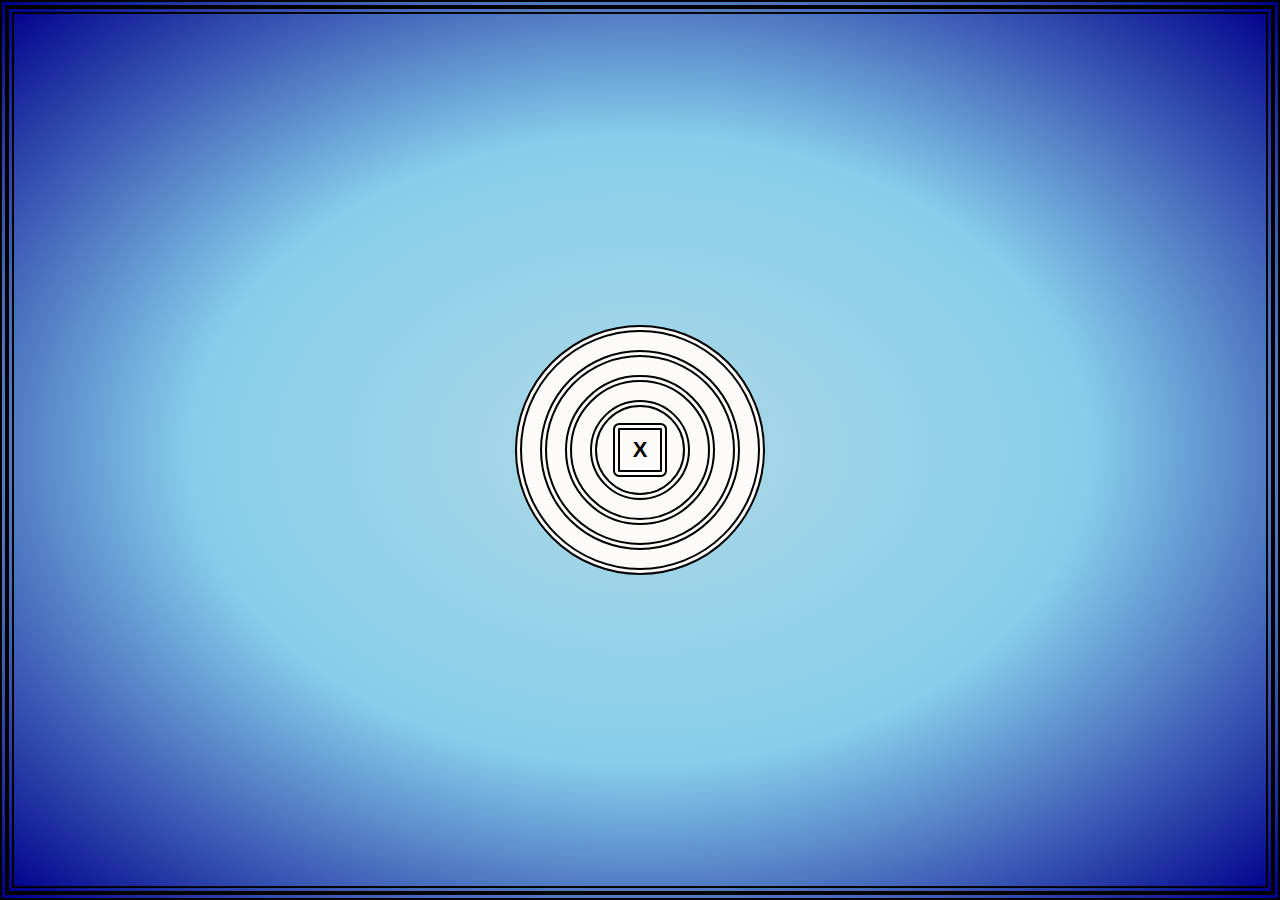
<file: circles.html>
<html>
  <head>
    <title></title>
    <style>
      * {
        padding: 0;
        margin: 0;
        box-sizing: border-box;
        border: 7px double black;
      }
      body {
        background-image: radial-gradient(lightblue, skyblue, darkblue);
        padding: 20px;
        display: flex;
        justify-content: center;
        align-items: center;
        overflow: auto;
      }
      body::-webkit-scrollbar {
        display: none;
      }
      .circle-wrapper {
        background-color: snow;
        border-radius: 125px;
        width: 250px;
        height: 250px;
        padding: 20px;
        display: flex;
        justify-content: center;
        align-items: center;
        transition: background-color 0.4s, width 0.4s, height 0.4s;
      }
      .circle-wrapper:hover {
        background-color: #FF033E;
        border: none;
        width: 300px;
        height: 300px;
      }
      .circle-wrapper-2 {
        background-color: snow;
        border-radius: 100px;
        width: 200px;
        height: 200px;
        padding: 20px;
        display: flex;
        justify-content: center;
        align-items: center;
        transition: background-color 0.6s, width 0.6s, height 0.6s;
      }
      .circle-wrapper-2:hover {
        background-color: #32de84;
        border: none;
        width: 250px;
        height: 250px;
      }
      .circle-wrapper-3 {
        background-color: snow;
        border-radius: 75px;
        width: 150px;
        height: 150px;
        padding: 20px;
        display: flex;
        justify-content: center;
        align-items: center;
        transition: background-color 0.8s, width 0.8s, height 0.8s;
      }
      .circle-wrapper-3:hover {
        background-color: #007FFF;
        border: none;
        width: 200px;
        height: 200px;
      }
      .circle-wrapper-4 {
        background-color: snow;
        border-radius: 50px;
        width: 100px;
        height: 100px;
        padding: 20px;
        display: flex;
        justify-content: center;
        align-items: center;
        transition: background-color 1s, width 1s, height 1s;
      }
      .circle-wrapper-4:hover {
        background-color: #FFFF00;
        border: none;
        width: 150px;
        height: 150px;
      }
      .circle-wrapper-5 {
        background-color: snow;
        border-radius: 25px;
        width: 50px;
        height: 50px;
        padding: 20px;
        display: flex;
        justify-content: center;
        align-items: center;
        transition: background-color 1.2s, width 1.2s, height 1.2s;
      }
      .circle-wrapper-5:hover {
        background-color: #662d91;
        border: none;
        width: 100px;
        height: 100px;
      }
      .circle-wrapper-6 {
        background-color: snow;
        border-radius: 12.5px;
        width: 25px;
        height: 25px;
        padding: 20px;
        display: flex;
        justify-content: center;
        align-items: center;
        transition: background-color 1.4s, width 1.4s, height 1.4s;
      }
      .circle-wrapper-6:hover {
        background-color: #FEBE10;
        border: none;
        width: 50px;
        height: 50px;
      }
      .circle-wrapper-7 {
        background-color: snow;
        border-radius: 6.25px;
        width: 12.5px;
        height: 12.5px;
        padding: 20px;
        font-size: 22px;
        font-weight: bold;
        font-family: Impact, 'Arial Narrow Bold', sans-serif;
        display: flex;
        justify-content: center;
        align-items: center;
        transition: background-color 1.6s, width 1.6s, height 1.6s;
      }
      .circle-wrapper-7:hover {
        background-color: brown;
        border: none;
        color: snow;
        width: 25px;
        height: 25px;
      }
      .wrapper-value {
        font-size: 25px;
        font-weight: bold;
        font-family: monospace, Arial;
      }
    </style>
  </head>
  <body>
    <div class="circle-wrapper">
      <div class="circle-wrapper-2">
        <div class="circle-wrapper-3">
          <div class="circle-wrapper-4">
            <div class="circle-wrapper-5">
              <div class="circle-wrapper-6">
                <div class="circle-wrapper-7" id="circle-wrapper-7">
                  X
                </div>
              </div>
            </div>
          </div>
        </div>
      </div>
    </div>
    <script>
      document.getElementById("circle-wrapper-7").onclick = function() {
        alert("Bullseye!");
      }
    </script>
  </body>
</html>
</file>
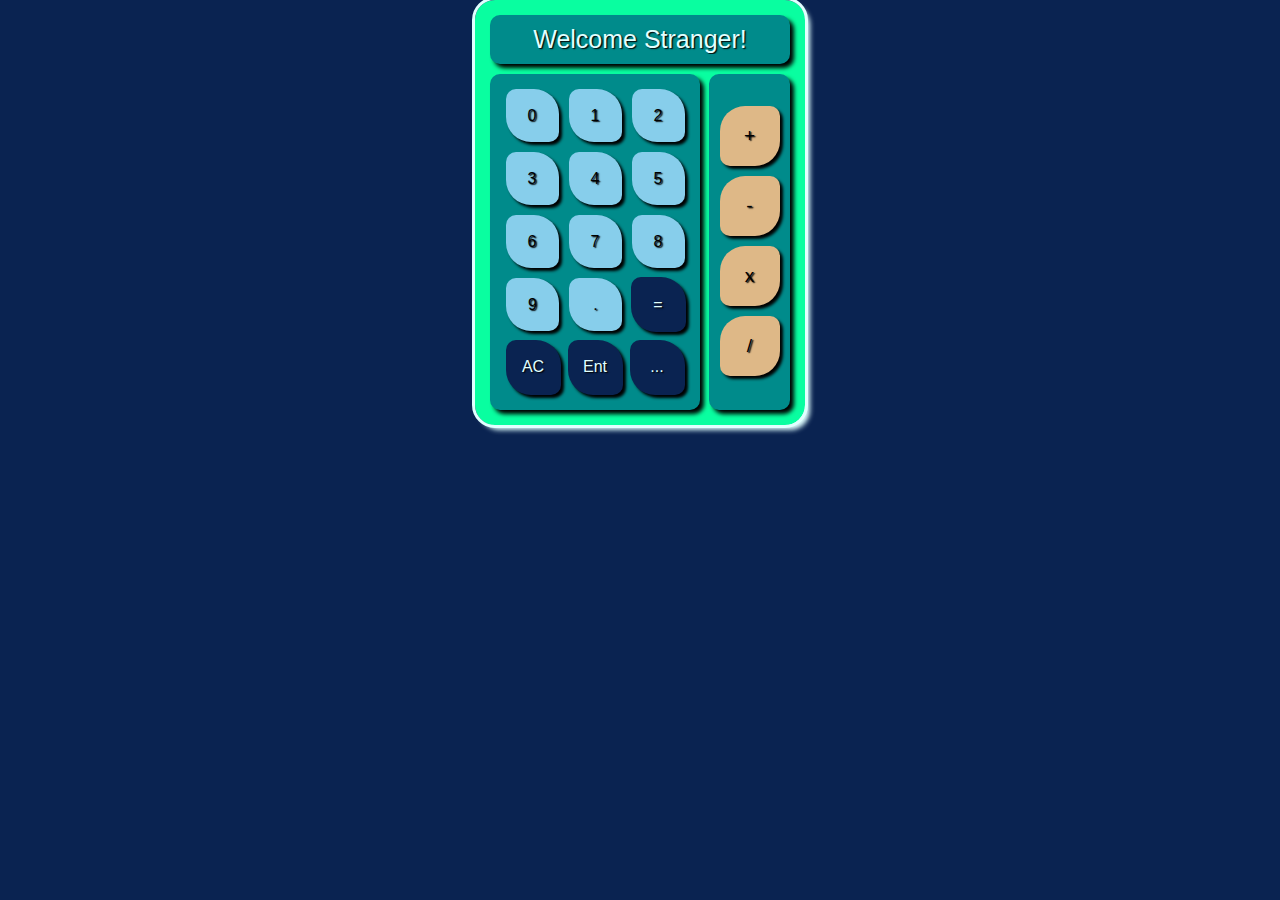
<file: Classicambientcalc.html>
<!DOCTYPE html>
<html>
  <head>
    <title></title>
    <style>
      * {
    padding: 0;
    margin: 0;
    box-sizing: border-box;
    border: none;
    border-radius: 5px;
    text-shadow: 1.3px 1.3px 1.3px black;
  }
  body {
    background-color: #0a2351;
    display: flex;
    justify-content: center;
    align-items: center;
  }
  .calculator-wrapper {
    background-color: rgb(9, 254, 160);
    outline: 3px solid #E0FFFF;
    padding: 15px;
    width: 330px;
    height: fit-content;
    box-shadow: 5px 5px 5px #E0FFFF;
    border-radius: 20px;
  }
  .output-bar {
    background-color: darkcyan;
    width: 100%;
    height: 10%;
    padding: 10px;
    margin-bottom: 10px;
    color: lightcyan;
    font-size: 25px;
    font-family: Arial, Verdana, Times, serif;
    text-align: center;
    box-shadow: 4px 4px 4px black;
    border-radius: 10px;
  }
  .number-keypad {
    background-color: darkcyan;
    box-shadow: 4px 4px 4px black;
    border-radius: 10px;
    width: 70%;
    float: left;
    color: azure;
    display: flex;
    justify-content: center;
    align-items: center;
    flex-wrap: wrap;
    padding: 10px 5px 12px 5px;
  }
  .number-key {
    width: 53px;
    height: 53px;
    background-color: skyblue;
    margin: 5px;
    text-align: center;
    transition: font-size 0.4s, background-color 0.4s, width 0.4s, height 0.4s;
    display: flex;
    justify-content: center;
    align-items: center;
    font-size: 16px;
    font-family: Arial, sans-serif;
    box-shadow: 3px 3px 3px black;
    border-radius: 10px 25px;
    padding: 10px;
  }
  .number-key:hover {
    background-color: #0a2351;
    font-size: 20px;
    color: yellow;
    cursor: pointer;
    border: 2.5px solid #E0FFFF;
    width: 51px;
    height: 51px;
  }
  .ans-key {
    width: 55px;
    height: 55px;
    background-color: #0a2351;
    color: #E0FFFF;
    box-shadow: 3px 3px 3px black;
    border-radius: 10px 25px;
    text-align: center;
    margin: 3.5px;
    display: flex;
    justify-content: center;
    align-items: center;
    font-size: 16px;
    transition: font-size 0.4s, background-color 0.4s;
  }
  .ans-key:hover {
    font-size: 18px;
    background-color: #7B68EE;
    color: #E0FFFF;
    cursor: pointer;
  }
  .arithmetic-operators-keypad {
    background-color: darkcyan;
    box-shadow: 4px 4px 4px black;
    border-radius: 10px;
    width: 27%;
    height: 336px;
    float: right;
    padding: 10px 5px 12px 5px;
    color: azure;
    display: flex;
    justify-content: center;
    align-items: center;
    flex-direction: column;
  }
  .arithmetic-operator-key {
    width: 60px;
    height: 60px;
    background-color: burlywood;
    box-shadow: 3px 3px 3px black;
    margin: 5px;
    font-size: 19px;
    font-family: Arial, sans-serif;
    transition: background-color 0.4s, font-size 0.4s;
    border-radius: 25px 10px;
  }
.arithmetic-operator-key:hover {
    background-color: yellow;
    border: 3px solid #0a2351;
    color: darkblue;
    font-size: 17.5px;
    cursor: pointer;
}
    </style>
  </head>
  <body>
    <div class="calculator-wrapper" id="calculator-wrapper">
      <input type="text" class="output-bar" value="Welcome Stranger!" id="output" name="output">
      <div class="number-keypad" id="number-keypad">
        <input type="button" class="number-key" id="key-1" value="0" onclick="output.value += '0' ">
        <input type="button" class="number-key" id="key-2" value="1" onclick="output.value += '1' ">
        <input type="button" class="number-key" id="key-3" value="2" onclick="output.value += '2' ">
        <input type="button" class="number-key" id="key-4" value="3" onclick="output.value += '3' ">
        <input type="button" class="number-key" id="key-5" value="4" onclick="output.value += '4' ">
        <input type="button" class="number-key" id="key-6" value="5" onclick="output.value += '5' ">
        <input type="button" class="number-key" id="key-7" value="6" onclick="output.value += '6' ">
        <input type="button" class="number-key" id="key-8" value="7" onclick="output.value += '7' ">
        <input type="button" class="number-key" id="key-9" value="8" onclick="output.value += '8' ">
        <input type="button" class="number-key" id="key-10" value="9" onclick="output.value += '9' ">
        <input type="button" class="number-key" value="." onclick="output.value += '.' ">
        <input type="button" class="ans-key" id="ans-key" value="=" onclick="output.value = eval(output.value)">
        <input type="button" class="ans-key" title="clear all" value="AC" onclick="output.value = '' ">
        <input type="button" class="ans-key" id="enter-key" title="enterkey" value="Ent">
        <input type="button" class="ans-key" id="empty-key" value="..." onclick="output.value = 'No function here, bro :)' ">
      </div>
      <div class="arithmetic-operators-keypad" id="arithmetic-operators-keypad">
        <input type="button" value="+" title="Add" class="arithmetic-operator-key" id="addition-key" onclick="output.value += '+' ">
        <input type="button" value="-" title="Subtract" class="arithmetic-operator-key" id="minus-key" onclick="output.value += '-' ">
        <input type="button" value="x" title="Multiply" class="arithmetic-operator-key" id="multiply-key" onclick="output.value += '*' ">
        <input type="button" value="/" title="Divide" class="arithmetic-operator-key" id="divide-key" onclick="output.value += '/' ">
      </div>
    </div>
    <script>
      let outputBar = document.getElementById("output");
let numberKeys = document.getElementsByClassName("number-key");
let arithmeticOperatorKeys = document.getElementsByClassName("arithmetic-operator-key");
let ansKeys = document.getElementsByClassName("ans-key");

document.getElementById("enter-key").onclick = function() {
    if (outputBar.value == "dark") {
        document.getElementById("main-screen").style.backgroundColor = "black";
        document.getElementById("calculator-wrapper").style.backgroundColor = "#0C2340";
        document.getElementById("output").style.backgroundColor = "#0a2351";
        document.getElementById("output").style.color = "#E0FFFF";
        document.getElementById("output").style.boxShadow = "4px 4px 4px #E0FFFF";
        document.getElementById("number-keypad").style.backgroundColor = "#0a2351";
        document.getElementById("number-keypad").style.boxShadow = "4px 4px 4px #E0FFFF";
        document.getElementById("arithmetic-operators-keypad").style.backgroundColor = "#0a2351";
        document.getElementById("arithmetic-operators-keypad").style.boxShadow = "4px 4px 4px #E0FFFF";

        let nk;
        let aok;
        let ank;

        for (nk = 0; nk < numberKeys.length; nk++) {
            numberKeys[nk].style.backgroundColor = "#545AA7";
            numberKeys[nk].style.boxShadow = "3px 3px 3px #E0FFFF";
            numberKeys[nk].style.color = "#E0FFFF";
        }
        for (aok = 0; aok< arithmeticOperatorKeys.length; aok++) {
            arithmeticOperatorKeys[aok].style.backgroundColor = "#4D4DFF";
            arithmeticOperatorKeys[aok].style.color = "#E0FFFF";
            arithmeticOperatorKeys[aok].style.boxShadow = "3px 3px 3px #E0FFFF";
        }
        for (ank = 0; ank < ansKeys.length; ank++) {
            ansKeys[ank].style.color = "#E0FFFF";
            ansKeys[ank].style.backgroundColor = "#4D4DFF";
        }
    } else {
        outputBar.value = "Choose 'light' or 'dark' ";
    }
}


    </script>
  </body>
</html>
</file>
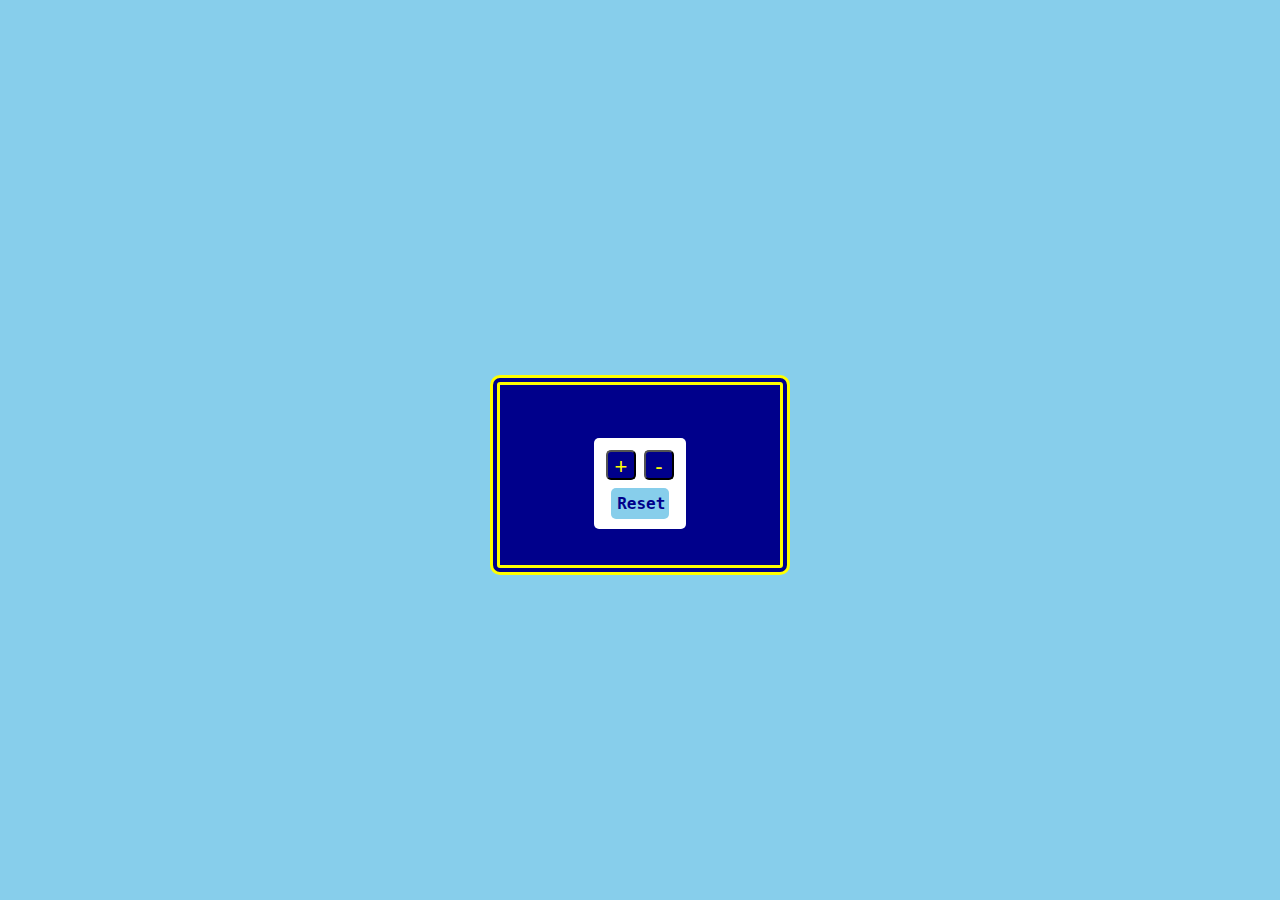
<file: Counter.html>
<html>
  <head>
    <title>Counter</title>
    <style>
      * {
  padding: 0;
  margin: 0;
  box-sizing: border-box;
}
body {
  background: skyblue;
  display: flex;
  justify-content: center;
  align-items: center;
  margin-top: 50px;
}
.container {
  background: darkblue;
  border-radius: 10px;
  border: 10px double yellow;
  color: skyblue;
  width: 300px;
  height: 200px;
  padding: 15px 15px 25px 15px;
  display: flex;
  justify-content: space-around;
  align-items: center;
  flex-direction: column;
}
.counter-value {
  font-size: 60px;
  font-weight: bold;
  margin: 0;
}
.btns-panel {
  background: white;
  border-radius: 5px;
  padding: 10px;
  margin-top: 5px;
}
.func-btn {
  background: darkblue;
  border-radius: 5px;
  margin: 2px;
  color: yellow;
  width: 30px;
  height: 30px;
  padding: 2px;
  font-size: 22px;
  transition: width 0.6s, height 0.6s, font-size 0.6s, padding 0.6s;
}
.func-btn:hover {
  width: 40px;
  height: 40px;
  font-size: 25px;
  padding: 4px;
  cursor: pointer;
}
.reset-btn-panel {
  display: flex;
  justify-content: center;
}
.reset-counter {
  background: skyblue;
  border-radius: 5px;
  color: darkblue;
  padding: 6px;
  margin-top: 6px;
  width: 80%;
  height: fit-content;
  text-align: center;
  font-size: 16px;
  font-family: monospace, Arial;
  font-weight: bold;
  transition: width 0.6s, height 0.6s, padding 0.6s, font-size 0.6s;
}
.reset-counter:hover {
  padding: 8px;
  width: 95%;
  font-size: 18px;
}
    </style>
  </head>
  <body>
    <section class="container">
      <div class="counter-value" id="counter-value"></div>
      <div class="btns-panel">
        <button class="func-btn" id="add-digit">+</button>
        <button class="func-btn" id="subtract-digit">-</button>
        <div class="reset-btn-panel">
          <div class="reset-counter" id="reset-counter">Reset</div>
        </div>
      </div>
    </section>
    <script>
      let counterValue = 0;
let addDigit = document.getElementById("add-digit");
let subtractDigit = document.getElementById("subtract-digit");
let resetCounter = document.getElementById("reset-counter");



addDigit.onclick = function() {
  counterValue++;
  document.getElementById("counter-value").innerHTML = counterValue;
}

subtractDigit.onclick = function() {
  counterValue--;
  document.getElementById("counter-value").innerHTML = counterValue;
  
  if (counterValue < 0) {
    counterValue = 0;
    alert("Can't go below zero sir!");
  }
}

resetCounter.onclick = function() {
  document.getElementById("counter-value").innerHTML = "0";
  counterValue *= 0;
}
    </script>
  </body>
</html>
</file>
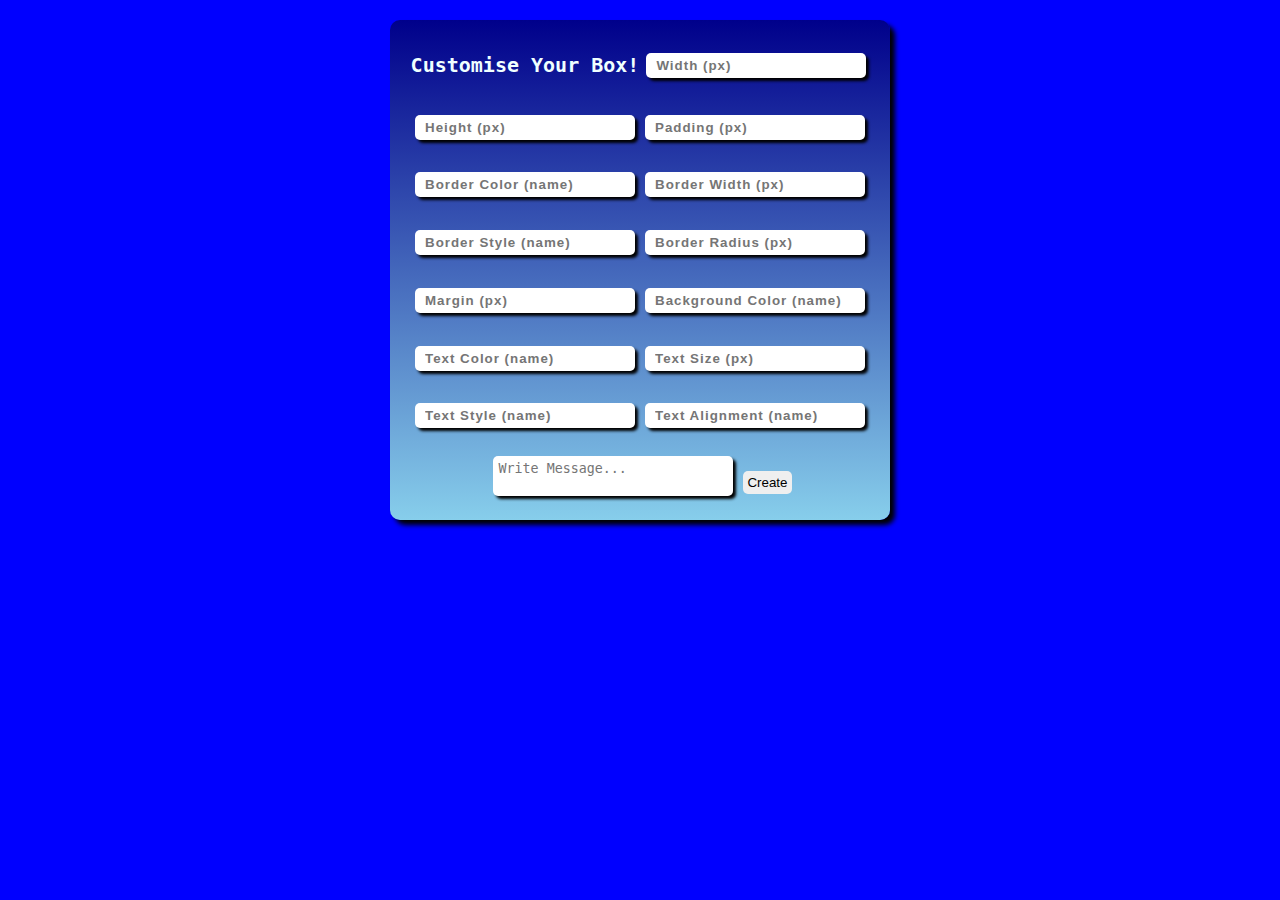
<file: customBox.html>
<html>
  <head>
    <title>Custom Box Creator</title>
    <style>
      * {
        padding: 0;
        margin: 0;
        box-sizing: border-box;
        border: none;
        border-radius: 5px;
      }
      body {
        background-color: blue;
        margin-top: 20px;
        display: flex;
        flex-direction: column;
        justify-content: center;
        align-items: center;
        overflow: auto;
      }
      body::-webkit-scrollbar {
        display: none;
      }
      .settings-wrapper {
        background-image: linear-gradient(darkblue, skyblue);
        border-radius: 10px;
        width: 500px;
        height: 500px;
        padding: 12px;
        display: flex;
        justify-content: center;
        align-items: center;
        flex-wrap: wrap;
        box-shadow: 5px 5px 5px;
      }
      .settings-wrapper:hover {
        border: 1px solid black; 
      }
      input {
        margin: 5px 5px 4px 5px;
        padding: 5px 10px 5px 10px;
        display: flex;
        justify-content: space-between;
        font-weight: bold;
        box-shadow: 3px 3px 3px;
        letter-spacing: 1px;
        width: 220px;
      }
      input:hover {
        border: 1px solid black;
      }
      input:focus {
        background-color: blue;
        color: yellow;
      }
      .secondary-settings-wrapper {
        background-color: black;
        color: azure;
        display: flex;
        flex-wrap: wrap;
        justify-content: center;
        align-items: center;
        width: 350px;
        height: fit-content;
        margin-bottom: 12px;
      }
      .settings-btn {
        padding: 4px;
        margin-left: 10px;
        margin-top: 12px;
      }
      .settings-btn:hover {
        padding: 6px;
      }
      .output-wrapper {
        width: 1000px;
        max-height: 1000px;
        padding: 20px;
        background-color: transparent;
        display: flex;
        flex-wrap: wrap;
      }
      textarea {
        resize: none;
        width: 240px;
        padding: 5px;
        margin-left: 5px;
        overflow: auto;
        box-shadow: 3px 3px 3px;
      }
      textarea::-webkit-scrollbar {
        display: none;
      }
    </style>
    <meta name="viewport" content="width=device-width, initial-scale=0.7">
  </head>
  <body id="main-screen">
    <div class="settings-wrapper" id="settings-wrapper">
      <h2 style="margin: 7px 0 7px 0; font-family: monospace; color: azure; font-size: 20px; padding: 2px">Customise Your Box!</h2>
      <input type="number" id="width-inp" placeholder="Width (px)" required>
      <input type="number" id="height-inp" placeholder="Height (px)" required>
      <input type="number" id="padding-inp" placeholder="Padding (px)">
      <input type="text" id="border-color-inp" placeholder="Border Color (name)">
      <input type="number" id="border-thickness-inp" placeholder="Border Width (px)">
      <input type="text" id="border-style-inp" placeholder="Border Style (name)" title="solid, double, dotted">
      <input type="number" id="border-radius-inp" placeholder="Border Radius (px)">
      <input type="number" id="margin-inp" placeholder="Margin (px)">
      <input type="text" id="background-color-inp" placeholder="Background Color (name)">
      <input type="text" id="text-color-inp" placeholder="Text Color (name)">
      <input type="number" id="text-size-inp" placeholder="Text Size (px)">
      <input type="text" id="text-style-inp" placeholder="Text Style (name)" title="normal, italic, oblique">
      <input type="text" id="text-align-inp" placeholder="Text Alignment (name)" title="left, right or center">
      <textarea id="message-inp" placeholder="Write Message..."></textarea>
      <button class="settings-btn" id="create-box-btn">Create</button>
    </div>
    
    <div class="output-wrapper" id="output-wrapper">
     
    </div>
    <div class="secondary-settings-wrapper" id="secondary-settings-wrapper" style="display: none;">
      <input type="text" id="display-style-inp" placeholder="Display Style (name)" title="block, inline-block, flex, flexbox">
      <input type="text" id="content-align-inp" placeholder="Content Alignment (name)" title="center, space-between, space-around">
      
      <input type="text" id="add-heading" placeholder="Heading (H2)">
      <input type="text" id="add-paragraph" placeholder="Add Paragraph (p)">
      <button class="settings-btn" id="apply-settings-btn">Apply</button>
    </div>
    <script>
      let mainScreen = document.getElementById("main-screen");
      let settingsWrapper = document.getElementById("settings-wrapper");
      let secondarySettingsWrapper = document.getElementById("secondary-settings-wrapper");
      let outputWrapper = document.getElementById("output-wrapper");
    
      document.getElementById("create-box-btn").onclick = function() {
        settingsWrapper.style.display = "none";
        mainScreen.style.flexDirection = "flex";
        mainScreen.style.flexDirection = "column";
        secondarySettingsWrapper.style.display = "block";

        const customBox = document.createElement("div");
        customBox.setAttribute("id", "custom-box");
        customBox.style.width = parseInt(document.getElementById("width-inp").value);
        customBox.style.height = parseInt(document.getElementById("height-inp").value);
        customBox.style.padding = parseInt(document.getElementById("padding-inp").value);
        customBox.style.borderColor = document.getElementById("border-color-inp").value;
        customBox.style.borderWidth = document.getElementById("border-thickness-inp").value;
        customBox.style.borderStyle = document.getElementById("border-style-inp").value;
        customBox.style.borderRadius = document.getElementById("border-radius-inp").value;
        customBox.style.margin = document.getElementById("margin-inp").value;
        customBox.style.backgroundColor = document.getElementById("background-color-inp").value;
        customBox.style.color = document.getElementById("text-color-inp").value;
        customBox.style.fontSize = document.getElementById("text-size-inp").value;
        customBox.style.fontStyle = document.getElementById("text-style-inp").value;
        customBox.style.textAlign = document.getElementById("text-align-inp").value;
        customBox.innerHTML = document.getElementById("message-inp").value;

        // default box settings
        customBox.style.margin = "0 auto";

        document.getElementById("main-screen").appendChild(customBox);

        const returnToMain = document.createElement("button");
        returnToMain.innerHTML = "Go Back!";
        returnToMain.setAttribute("class", "settings-btn");
        returnToMain.style.margin = "0 auto";
        returnToMain.onclick = function() {
          returnToMain.style.display = "none";
          customBox.style.display = "none";
          settingsWrapper.style.display = "flex";
        }
        customBox.appendChild(returnToMain);

        document.getElementById("apply-settings-btn").onclick = function() {
          customBox.style.display = document.getElementById("display-style-inp").value;
          customBox.style.justifyContent = document.getElementById("content-align-inp").value;
          customBox.innerHTML = document.getElementById("add-heading").value;
          customBox.innerHTML = document.getElementById("add-paragraph").value;
          document.getElementById("add-heading").style.fontSize = "18px";
          document.getElementById("add-paragraph").style.fontSize = "15px";
          customBox.innerHTML = document.getElementById("add-paragraph").value;
        }

        alert("Box created! \nDimensions: " + document.getElementById("width-inp").value + "x" + document.getElementById("height-inp").value);

        document.getElementById("reset-btn").onclick = function() {
        let toDelete = document.getElementById("custom-box");
        toDelete.remove();
      }
      }
    </script>
  </body>
</html>
</file>
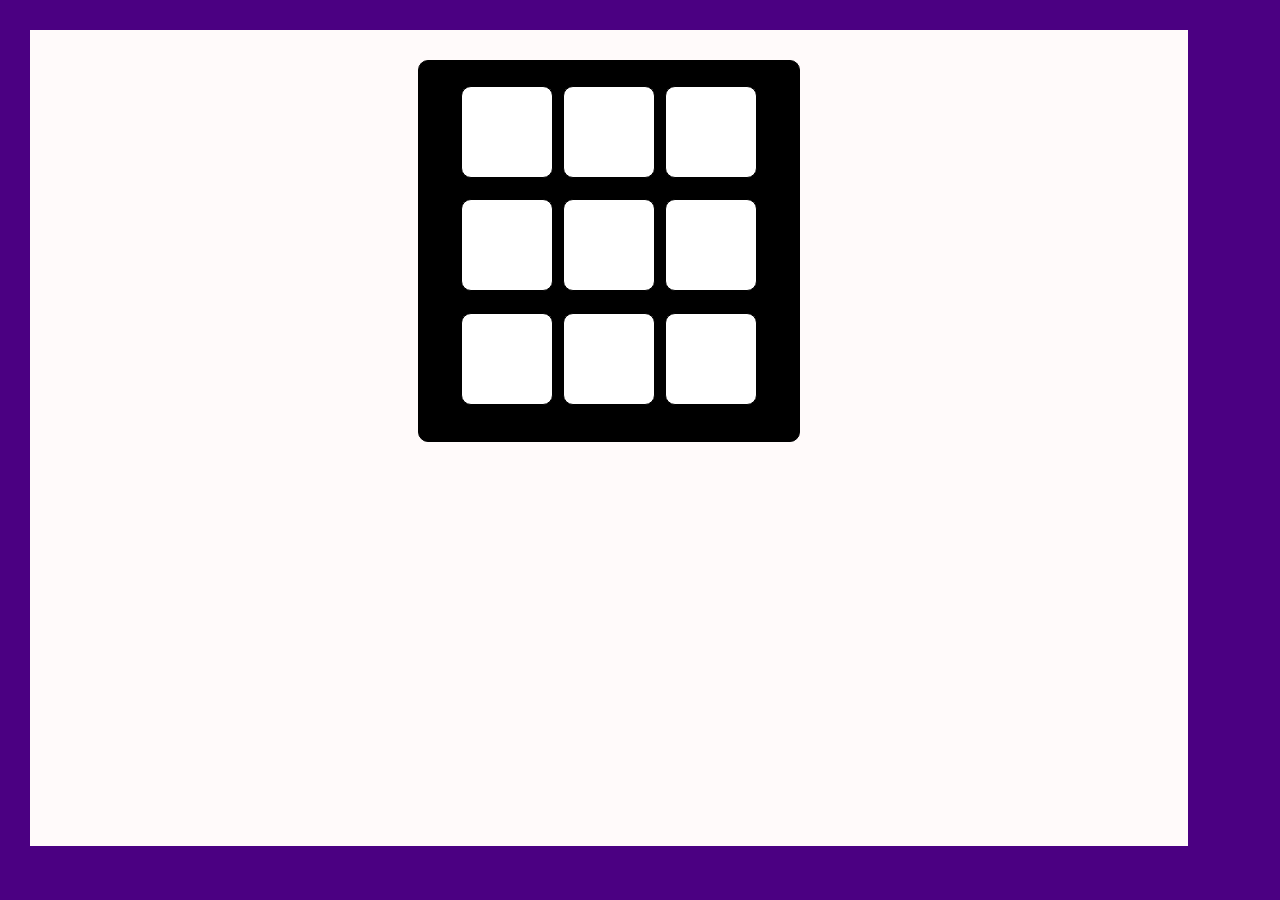
<file: InterativeBoxBgChanger.html>
<html>
  <head>
    <meta name="keywords" content="HTML5, CSS3, JavaScript">
    <meta name="author" content="Martin Lalus">
    <title>Interactive Boxes</title>
    <style type="text/css">
      * {
        padding: 0;
        margin: 0;
      }
      body {
        background-color: indigo;
        padding: 20px;
        margin: 10px;
      }
      .main-content {
        background-color: snow;
        width: 90%;
        height: 90%;
        padding: 30px;
      }
      .box-wrapper {
        background-color: black;
        display: flex;
        justify-content: center;
        flex-wrap: wrap;
        padding: 20px;
        margin: 0 auto;
        width: 340px;
        height: 340px;
        border: 1px solid black;
        border-radius: 10px;
      }
      .box {
        background-color: white;
        width: 90px;
        height: 90px;
        margin: 5px;
        border: 1px solid black;
        border-radius: 10px;
      }
      .box:hover {
       padding: 3.5px;
       margin: 4px;
      }
      .box-1:hover {
        background-color: red;
      }
      .box-2:hover {
        background-color: green;
      }
      .box-3:hover {
        background-color: blue;
      }
      .box-4:hover {
        background-color: yellow;
      }
      .box-5:hover {
        background-color: orange;
      }
      .box-6:hover {
        background-color: green;
      }
      .box-7:hover {
        background-color: purple;
      }
      .box-8:hover {
        background-color: gold;
      }
      .box-9:hover {
        background-color: maroon;
      }
    </style>
  </head>
  <body>
    <main class="main-content" id="main-content">
      <section class="box-wrapper" id="box-wrapper">
        <div class="box box-1" id="box-1"></div>
        <div class="box box-2" id="box-2"></div>
        <div class="box box-3" id="box-3"></div>
        <div class="box box-4" id="box-4"></div>
        <div class="box box-5" id="box-5"></div>
        <div class="box box-6" id="box-6"></div>
        <div class="box box-7" id="box-7"></div>
        <div class="box box-8" id="box-8"></div>
        <div class="box box-9" id="box-9"></div>
      </section>
    </main>
    <script>
      alert("update!! new styles..");
      let mainContent = document.getElementById("main-content");
      
      document.getElementById("box-1").onclick = function() {
        mainContent.style.backgroundColor = "red";
      }
      document.getElementById("box-2").onclick = function() {
        mainContent.style.backgroundColor = "green";
      }
      document.getElementById("box-3").onclick = function() {
        mainContent.style.backgroundColor = "blue";
      }
      document.getElementById("box-4").onclick = function() {
        mainContent.style.backgroundColor = "yellow";
      }
      document.getElementById("box-5").onclick = function() {
        mainContent.style.backgroundColor = "orange";
      }
      document.getElementById("box-6").onclick = function() {
        mainContent.style.backgroundColor = "green";
      }
      document.getElementById("box-7").onclick = function() {
        mainContent.style.backgroundColor = "purple";
      }
      document.getElementById("box-8").onclick = function() {
        mainContent.style.backgroundColor = "gold";
      }
      document.getElementById("box-9").onclick = function() {
        mainContent.style.backgroundColor = "maroon";
      }  
    </script>
  </body>
</html>
</file>
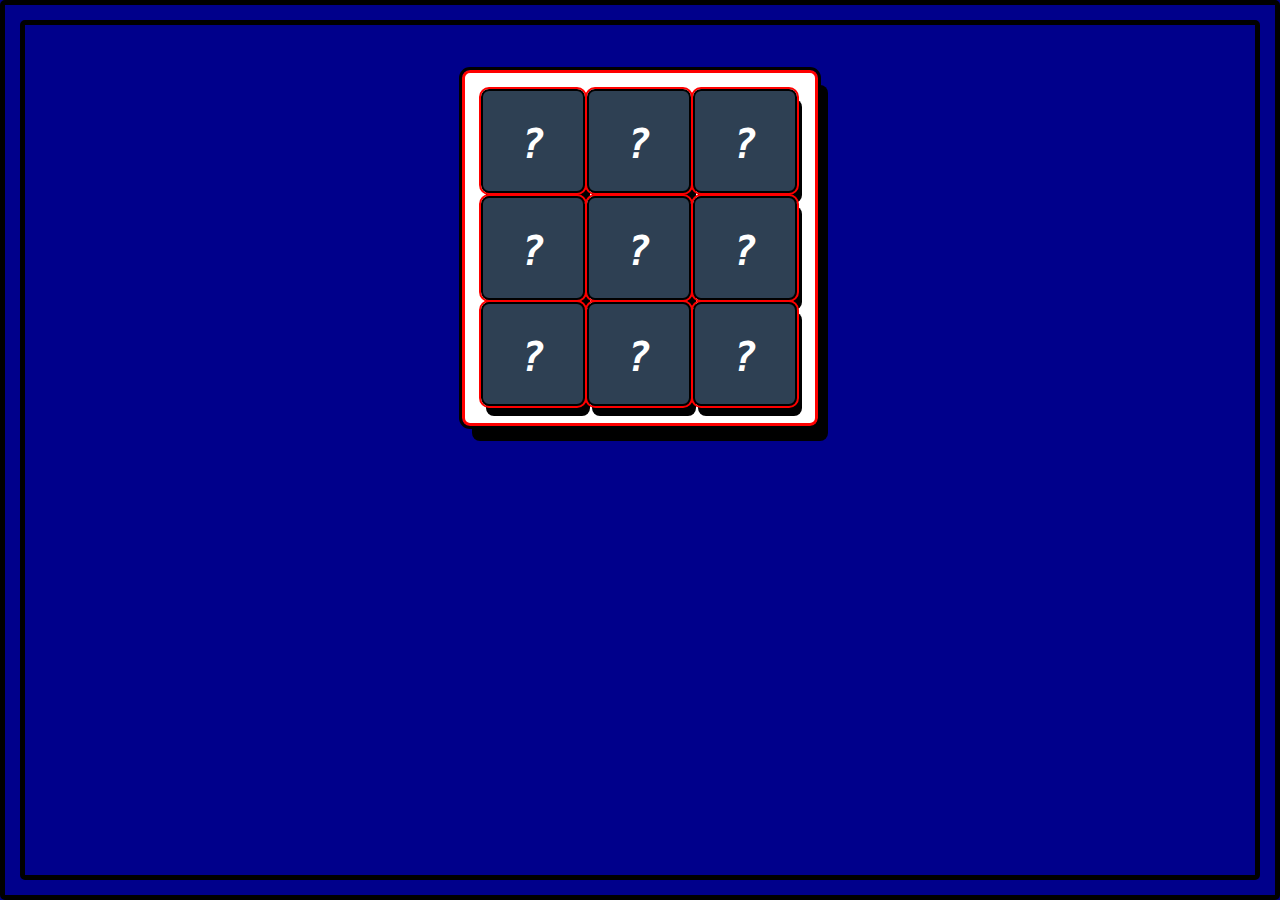
<file: mysteryBoxes.html>
<html lang="en">
  <head>
    <meta name="keywords" content="HTML5, CSS3, JavaScript">
    <meta name="author" content="Martin Lalus">
    <title>unknown</title>
    <style type="text/css">
      * {
        padding: 0;
        margin: 0;
      }
      html, body {
        padding: 15px;
        background-color: darkblue;
        border: 5px solid black;
        border-radius: 5px;
      }
      .box-container {
        display: flex;
        flex-wrap: wrap;
        width: 320px;
        height: 320px;
        padding: 15px;
        margin: 0 auto;
        position: relative;
        top: 30px;
        border: 3px solid red;
        border-radius: 8px;
        outline: black solid 3px;
        box-shadow: 10px 15px;
        background-color: white;
      }
      .box-styles {
        width: 100px;
        height: 100px;
        background-color: #2E4053;
        margin: 1px;
        border: 2px solid black;
        border-radius: 8px;
        box-shadow: 5px 10px;
        outline: red solid 2px;
        text-align: center;
        transition: background-image 2s;
      }
      .box-styles:hover {
        margin: 2px;
        background-image: linear-gradient(red, aqua);
        
      }
      .symbol {
        position: relative;
        top: 30px;
        font-size: 40px;
        font-weight: bold;
        font-style: oblique;
        font-family: monospace, Arial;
        color: white;
      }
      .login-section {
        display: block;
        position: relative;
        bottom: 200px;
        left: 100px;
        text-align: center;
        font-size: 16px;
        font-weight: bold;
        padding: 5px;
        width: 210px;
        height: fit-content;
        background-color: white;
      }
      .login-input {
        padding: 5px;
        background-color: black;
        color: snow;
        margin: 5px;
        font-weight: bold;
      }
      .login-input:hover {
        padding: 10px;
      }
    </style>
  </head>
  <body>
    <main class="body-content" id="body-content">
      <div class="box-container">
        <div class="box-1 box-styles" id="panel-1"><span class="symbol">?</span></div>
        <div class="box-2 box-styles" id="panel-2"><span class="symbol">?</span></div>
        <div class="box-3 box-styles" id="panel-3"><span class="symbol">?</span></div>
        <div class="box-4 box-styles" id="panel-4"><span class="symbol">?</span></div>
        <div class="box-5 box-styles" id="panel-5"><span class="symbol">?</span></div>
        <div class="box-6 box-styles" id="panel-6"><span class="symbol">?</span></div>
        <div class="box-7 box-styles" id="panel-7"><span class="symbol">?</span></div>
        <div class="box-8 box-styles" id="panel-8"><span class="symbol">?</span></div>
        <div class="box-9 box-styles" id="panel-9"><span class="symbol">?</span></div>
      </div>
    </main>
    <script>
      let mainContent = document.getElementById("body-content");
      let message;
      
      document.getElementById("panel-1").onclick = function() {
        message = alert("Hi & Welcome!!");
      }
      document.getElementById("panel-2").onclick = function() {
        message = alert("Hmm, still here? Keep on exploring!!");
      }
      document.getElementById("panel-3").onclick = function() {
        message = alert("Fact about me: I love atronomy & the study of existence");
      }
      document.getElementById("panel-4").onclick = function() {  // login section start
        const loginSection = document.createElement("div");  
        const sectionTitle = document.createTextNode("Extra Content");
        loginSection.setAttribute("class", "login-section");
        loginSection.appendChild(sectionTitle);
        mainContent.appendChild(loginSection);                   // login section end
        
        const usernameInput = document.createElement("input"); // username input start
        usernameInput.setAttribute("type", "text");
        usernameInput.setAttribute("id", "username-input");
        usernameInput.setAttribute("class", "login-input");
        usernameInput.setAttribute("placeholder", "USERNAME...");
        loginSection.appendChild(usernameInput);               // username input end
        
        const passwordInput = document.createElement("input");  // password input start
        passwordInput.setAttribute("type", "password");
        passwordInput.setAttribute("id", "password-input");
        passwordInput.setAttribute("class", "login-input");
        passwordInput.setAttribute("placeholder", "PASSWORD...");
        loginSection.appendChild(passwordInput);                // password input end
      }
      document.getElementById("panel-5").onclick = function() {
        alert("Login details are hidden, find them!!");
      }
      document.getElementById("panel-6").onclick = function() {
        alert("Who are you?");
        prompt("Nothing special about this you know, whats your name?");
      }
      document.getElementById("panel-7").onclick = function() {
        alert("There isn't a function for extra content yet");
      }
      document.getElementById("panel-8").onclick = function() {
        alert("Username: martin2002, Password: HTML_5");
      }
      document.getElementById("panel-9");
      
      
    </script>
  </body>
</html>
</file>
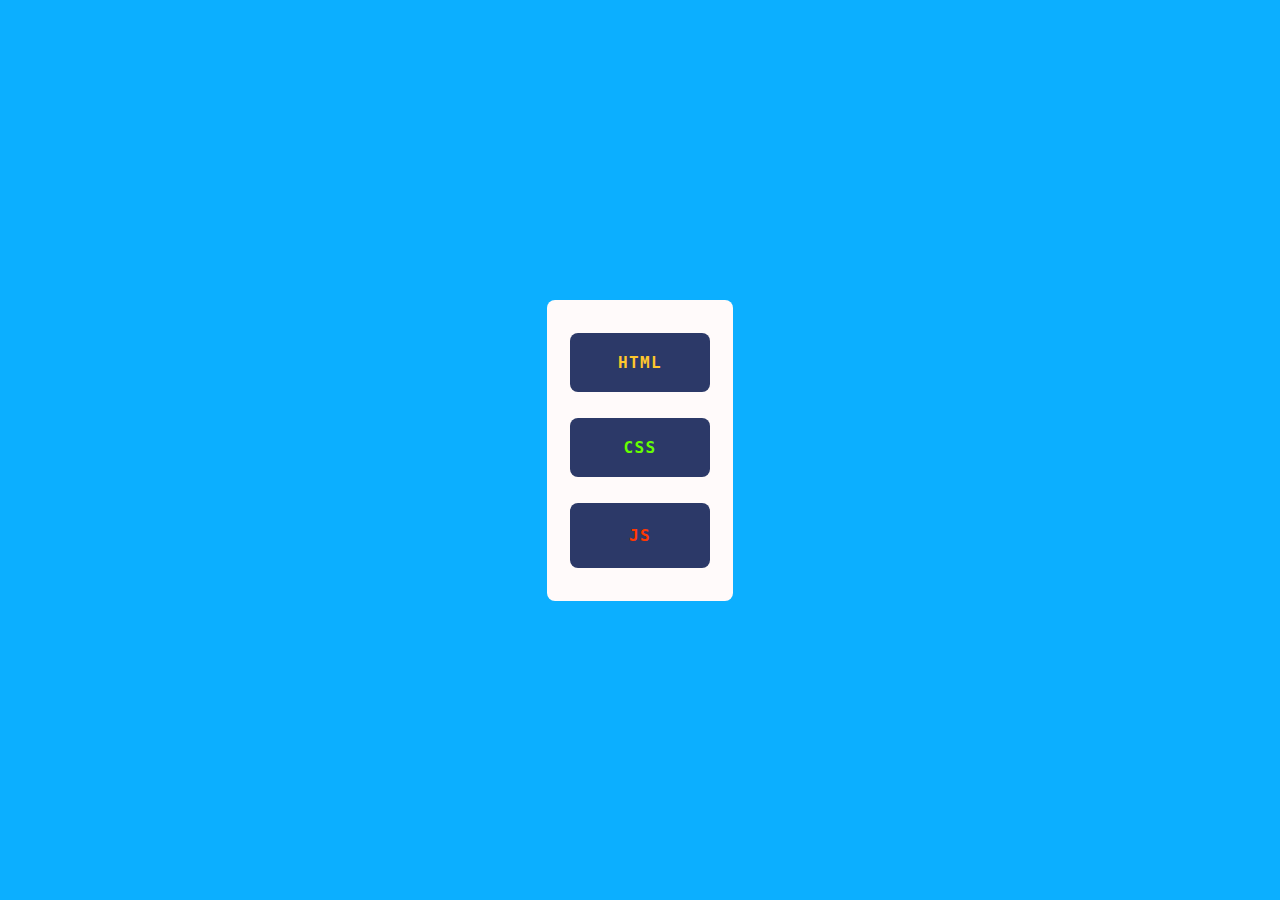
<file: options.html>
<html>
  <head>
    <title></title>
    <style>
    * {
    padding: 0;
    margin: 0;
    box-sizing: border-box;
    font-weight: bold;
    font-family: monospace, Arial;
    border-radius: 8px;
}
body {
    background-color: #0CAFFF;
    padding: 20px;
    color: #15f4ee;
    display: flex;
    justify-content: center;
    align-items: center;
}
button {
  padding: 10px;
  background-color: #FFC72C;
  color: darkblue;
}
button:hover {
  padding: 12px;
  margin: 0;
}
.container {
    background-color: snow;
    width: fit-content;
    height: fit-content;
    padding: 20px;
    display: flex;
    flex-direction: column;
    justify-content: center;
    align-items: center;
}
.item-structure {
    background-color: #2c3968;
    width: 140px;
    height: fit-content;
    text-align: center;
    letter-spacing: 1.4px;
    font-size: 16px;
    padding: 20px;
    margin: 13px 3px 13px 3px;
    transition: width 1.4s, border 1.7s, font-size 1s, box-shadow 1.5s;
}
.item-structure:hover {
    border: 5px solid #0CAFFF;
    font-size: 19px;
    box-shadow: 3px 7px 10px;
}
.html-btn {
    color: #FFC72C;
}
.css-btn {
    color: #66FF00;
}
.js-btn {
    color: #FF3800;
}
</style>
  </head>
  <body>
    <div class="container" id="container">
      <div class="item-structure html-btn" id="html-btn">HTML</div>
      <div class="item-structure css-btn" id="css-btn">CSS</div>
      <div class="item-structure js-btn" id="js-btn" style="padding: 23px">JS</div>
    </div>
    <script>
      let htmlBtn = document.getElementById("html-btn");
      let cssBtn = document.getElementById("css-btn");
      let jsBtn = document.getElementById("js-btn");
      let container = document.getElementById("container");
      let matchingOutput = document.getElementById("matching-output");
      let description;

      htmlBtn.onclick = function() {
        htmlBtn.style.border = "10px double aliceblue";
        htmlBtn.style.width = "350px";
        description = htmlBtn.innerHTML = "HYPERTEXT MARKUP LANGUAGE <br><br> # HTML in short provides structure and body to every web document that exists, easily comparable to a skeleton and body.";
      }
      cssBtn.onclick = function() {
        cssBtn.style.border = "10px double aliceblue";
        cssBtn.style.width = "350px";
        description = cssBtn.innerHTML = "CASCADING STYLE SHEETS <br><br> # <i>CSS is responsible for every asthetic feature inside a program or webpage.</i>";
      }
      jsBtn.onclick = function() {
        jsBtn.style.border = "10px double aliceblue";
        jsBtn.style.width = "350px";
        description = jsBtn.innerHTML = "J <br><br> # JavaScript is behind all interactions, functions, animations and user input. It will make any program more responsive.";
        const resetBtn = document.createElement("button");
        resetBtn.textContent = "RESET";
        resetBtn.onclick = function() {
          htmlBtn.textContent = "HTML";
          cssBtn.textContent = "CSS";
          jsBtn.textContent = "JS";
          htmlBtn.style.width = "140px";
          cssBtn.style.width = "140px";
          jsBtn.style.width = "140px";
          resetBtn.style.display = "none";
        }
        container.appendChild(resetBtn);
      }
    </script>
  </body>
</html>
</file>
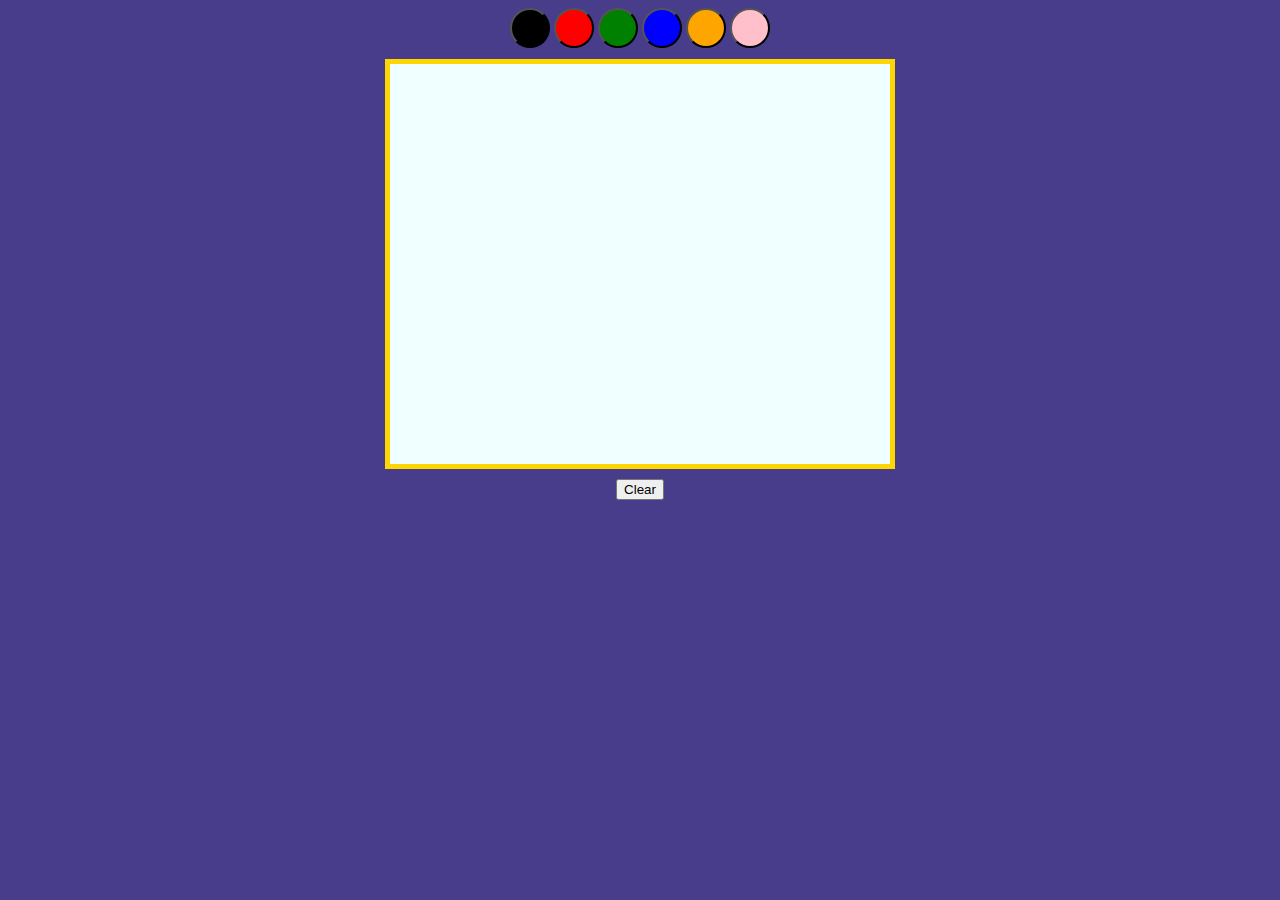
<file: paint.html>
<!DOCTYPE HTML>
<html>
    <head>
      <style>
        body {
            display: flex;
            justify-content: center;
            align-items: center;
            flex-direction: column;
            background-color: darkslateblue;
        }
        #canvas
{
    border: 5px solid gold;
    margin: 10px 0 10px 0;
    cursor: pointer;
    background-color: azure;
}
#colors button
{
    width: 40px;
    height: 40px;
    border-radius: 100%;
    margin-top: 0px;
}
#black 
{
    background: black;
}
#pink 
{
    background: pink;
}
#red
{
    background: red;
}
#green 
{ 
    background: green;
}
#blue 
{
    background: blue;
}
#orange 
{
    background: orange;
}
      </style>
    </head>
    <body>
        <div id='colors'>
            <button id='black' onclick='changeColor("black")' ontouchstart='changeColor("black")'></button>
            <button id='red' onclick='changeColor("red")' ontouchstart='changeColor("red")'></button>
            <button id='green' onclick='changeColor("green")' ontouchstart='changeColor("green")'></button>
            <button id='blue' onclick='changeColor("blue")' ontouchstart='changeColor("blue")'></button>
            <button id='orange' onclick='changeColor("orange")' ontouchstart='changeColor("orange")'></button>
            <button id='pink' onclick='changeColor("pink")' ontouchstart='changeColor("pink")'></button>
        </div>
        <canvas id='canvas' width='500' height='400'></canvas>
        <div>
            <button onclick='clearCanvas()'>Clear</button>
        </div>
    </body>
    <script>
        var arr_touches = [];
var canvas;
var ctx;
var down = false; //mouse is pressed
var color = 'black'; //default drawing color
var width = 5; // drawing width


//calling window.onload to make sure the HTML is loaded
window.onload = function() {
    canvas = document.getElementById('canvas');
    ctx = canvas.getContext('2d'); 
    ctx.lineWidth = width;
    
    //handling mouse click and move events
    canvas.addEventListener('mousemove', handleMove); 
    canvas.addEventListener('mousedown', handleDown);
    canvas.addEventListener('mouseup', handleUp);
    
    //handling mobile touch events
    canvas.addEventListener("touchstart", handleStart, false);
    canvas.addEventListener("touchend", handleEnd, false);
    canvas.addEventListener("touchcancel", handleCancel, false);
    canvas.addEventListener("touchleave", handleEnd, false);
    canvas.addEventListener("touchmove", handleTouchMove, false);
};
function handleMove(e)
{
    xPos = e.clientX-canvas.offsetLeft;
    yPos = e.clientY-canvas.offsetTop;
    if(down == true)
    {
        ctx.lineTo(xPos,yPos); //create a line from old point to new one
        ctx.strokeStyle = color;
        ctx.stroke();
    }
}
function handleDown() 
{
    down = true;
    ctx.beginPath();
    ctx.moveTo(xPos, yPos);
}
function handleUp() 
{
    down = false;
}
function handleStart(evt) 
{
    var touches = evt.changedTouches;
    for(var i = 0; i < touches.length; i++) 
    {
        if(isValidTouch(touches[i])) 
        {
            evt.preventDefault();
            arr_touches.push(copyTouch(touches[i]));
            ctx.beginPath();
            ctx.fillStyle = color;
            ctx.fill();
        }
    }
}
function handleTouchMove(evt) 
{
    var touches = evt.changedTouches;
    var offset = findPos(canvas);
    for (var i = 0; i < touches.length; i++) 
    {
        if(isValidTouch(touches[i])) 
        {
            evt.preventDefault();
            var idx = ongoingTouchIndexById(touches[i].identifier);
            if (idx >= 0) 
            {
                ctx.beginPath();
                ctx.moveTo(arr_touches[idx].clientX-offset.x, arr_touches[idx].clientY-offset.y);
                ctx.lineTo(touches[i].clientX-offset.x, touches[i].clientY-offset.y);
                ctx.strokeStyle = color;
                ctx.stroke();
                
                arr_touches.splice(idx, 1, copyTouch(touches[i]));
            }   
        }
    }
}
function handleEnd(evt) 
{
    var touches = evt.changedTouches;
    var offset = findPos(canvas);
    for (var i = 0; i < touches.length; i++) 
    {
        if(isValidTouch(touches[i])) 
        {
            evt.preventDefault();
            var idx = ongoingTouchIndexById(touches[i].identifier);
            if (idx >= 0) 
            {
                ctx.lineWidth = 4;
                ctx.fillStyle = color;
                ctx.beginPath();
                ctx.moveTo(arr_touches[idx].clientX-offset.x, arr_touches[idx].clientY-offset.y);
                ctx.lineTo(touches[i].clientX-offset.x, touches[i].clientY-offset.y);
               arr_touches.splice(i, 1);
            } 
        }
    }
}
function handleCancel(evt) 
{
    evt.preventDefault();
    var touches = evt.changedTouches;
  
    for (var i = 0; i < touches.length; i++) {
        arr_touches.splice(i, 1);
    }
}
function copyTouch(touch) 
{
    return {identifier: touch.identifier,clientX: touch.clientX,clientY: touch.clientY};
}
function ongoingTouchIndexById(idToFind) 
{
    for (var i = 0; i < arr_touches.length; i++) {
        var id = arr_touches[i].identifier;
        if (id == idToFind) {
            return i;
        }
    }
    return -1;
}
function changeColor(new_color) 
{
    color = new_color;
}
function clearCanvas() 
{
    ctx.clearRect(0, 0, canvas.width, canvas.height);
}
function isValidTouch(touch) 
{
    var curleft = 0, curtop = 0;
    var offset = 0;
    
    if (canvas.offsetParent) {
        do {
            curleft += canvas.offsetLeft;
            curtop += canvas.offsetTop;
        } while (touch == canvas.offsetParent);
        
        offset = { x: curleft-document.body.scrollLeft, y: curtop-document.body.scrollTop };
    }
    
    if(touch.clientX-offset.x > 0 &&
            touch.clientX-offset.x < parseFloat(canvas.width) &&
                touch.clientY-offset.y >0 &&
                    touch.clientY-offset.y < parseFloat(canvas.height)) {
        return true;
    }
    else 
    {
        return false;
    }
}
function findPos(obj) 
{
    var curleft = 0, curtop = 0;
    if (obj.offsetParent) 
    {
        do {
            curleft += obj.offsetLeft;
            curtop += obj.offsetTop;
        } while (obj == obj.offsetParent);

        return { x: curleft-document.body.scrollLeft, y: curtop-document.body.scrollTop };
    }
}
    </script>
</html>
</file>
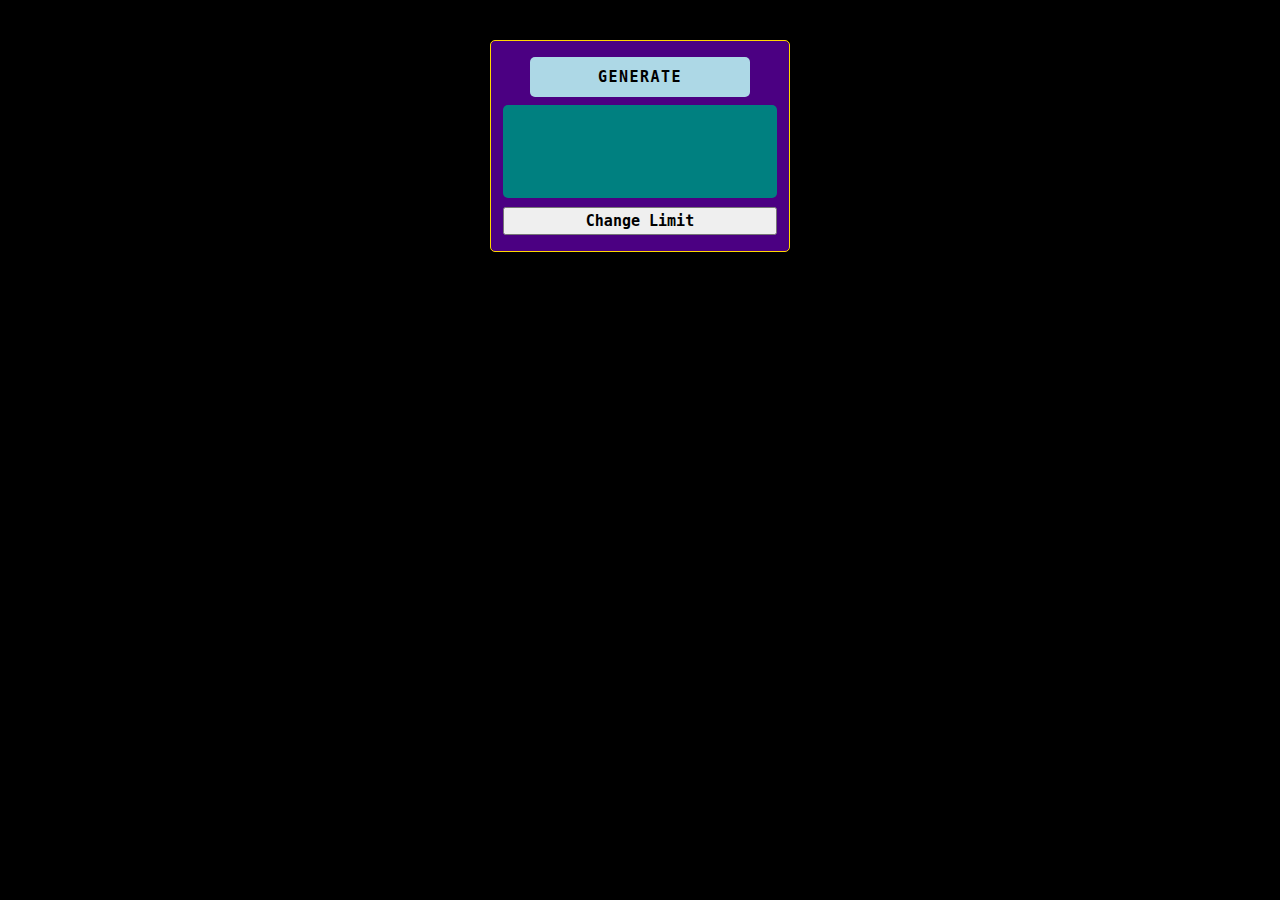
<file: randomNumGenerator.html>
<html>
  <head>
    <style>
      * {
        padding: 0;
        margin: 0;
        box-sizing: border-box;
      }
      body {
        background-color: black;
        padding: 40px;
        display: flex;
        justify-content: center;
      }
      .container {
        width: 300px;
        height: 212px;
        background-color: indigo;
        border: 1.5px solid gold;
        border-radius: 5px;
        padding: 12px;
        display: flex;
        justify-content: space-around;
        flex-direction: column;
      }
      .container:hover {
        border: 2.5px solid gold;
      }
      .randomiser-btn {
        width: 80%;
        height: 40px;
        background-color: lightblue;
        border-radius: 5px;
        border: none;
        margin-top: 15px;
        margin: 0 auto;
        text-align: center;
        font-size: 15px;
        font-weight: bold;
        font-family: monospace, Arial, sans-serif;
        letter-spacing: 1.5px;
        cursor: pointer;
        transition: width 0.8s, height 0.8s, font-size 0.8s, background-color 0.7s;
      }
      .randomiser-btn:hover {
        width: 90%;
        height: 50px;
        font-size: 17px;
        background-color: darkred;
        color: gold;
        border: 2px solid gold;
      }
      .randomiser-output {
        width: 100%;
        height: 50%;
        background-color: #008080;
        border: none;
        border-radius: 5px;
        text-align: center;
      }
      .randomiser-output:hover {
        border: 2px solid gold;
      }
      .output-value {
        padding-top: 12px;
        font-size: 40px;
        font-weight: bold;
      }
      .custom-number-btn {
        font-size: 15px;
        font-weight: bold;
        font-family: monospace, Arial, sans-serif;
        padding: 3px 0 3px 0;
      }
    </style>
    <meta name="viewport" content="width=device-width, initial-scale=0.7">
  </head>
  <body>
    <main>
      <div class="container" id="container">
        <button class="randomiser-btn" id="randomiser-btn">GENERATE</button>
        <div class="randomiser-output" id="randomiser-output">
          <h2 class="output-value" id="output-value"></h2>
          <p id="hint-para" style="display: none; padding-bottom: 12px; font-family: monospace; font-weight: bold">(: Interact To Clear :)</p>
        </div>
      </div>
    </main>
    <script>
      let randomiserBtn = document.getElementById("randomiser-btn");
      let container = document.getElementById("container");
      let randomValue;
      let setNumber = 10; // default!
      
      alert("# This program displays a random number from the range that can now be custom set!\n# The default (start) number is 10 :)");

      randomiserBtn.addEventListener("click", function() {
          document.getElementById("output-value").style.display = "block";
          document.getElementById("hint-para").style.display = "block";
          
          randomValue = Math.round(Math.random() * setNumber);
          document.getElementById("randomiser-output").style.backgroundColor = "darkred";
          document.getElementById("randomiser-output").style.color = "gold";
          document.getElementById("output-value").innerHTML = "-- " + randomValue + " --";      
          document.getElementById("randomiser-output").onclick = function() {
            this.style.backgroundColor = "lightblue";
            this.style.color = "black";
            document.getElementById("output-value").style.display = "none";
            document.getElementById("hint-para").style.display = "none";
          }
      })
      const customNumberBtn = document.createElement("button");
          customNumberBtn.innerHTML = "Change Limit";
          customNumberBtn.setAttribute("class", "custom-number-btn");
          customNumberBtn.onclick = function() {
            const response = parseInt(prompt("Set a number: "));
            setNumber = response;
          }
          container.appendChild(customNumberBtn);
    </script>
  </body>
</html>
</file>
